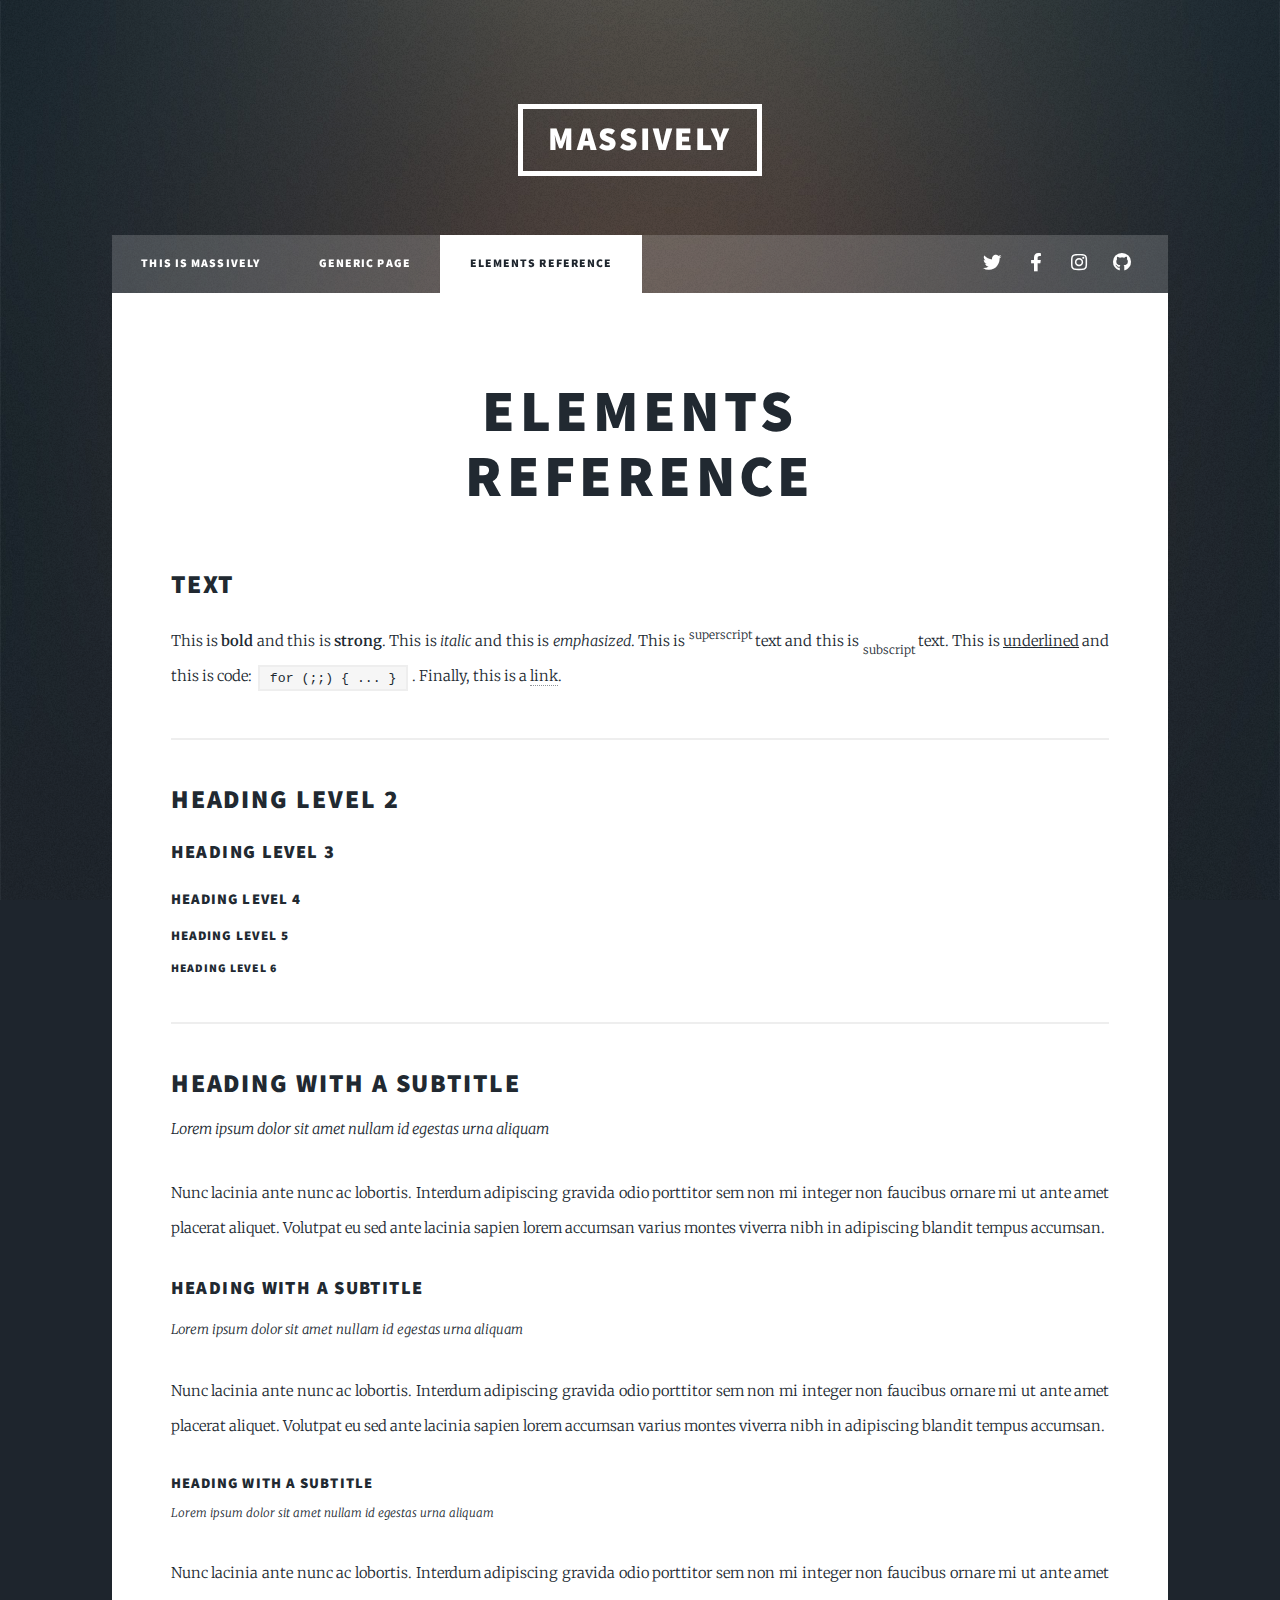
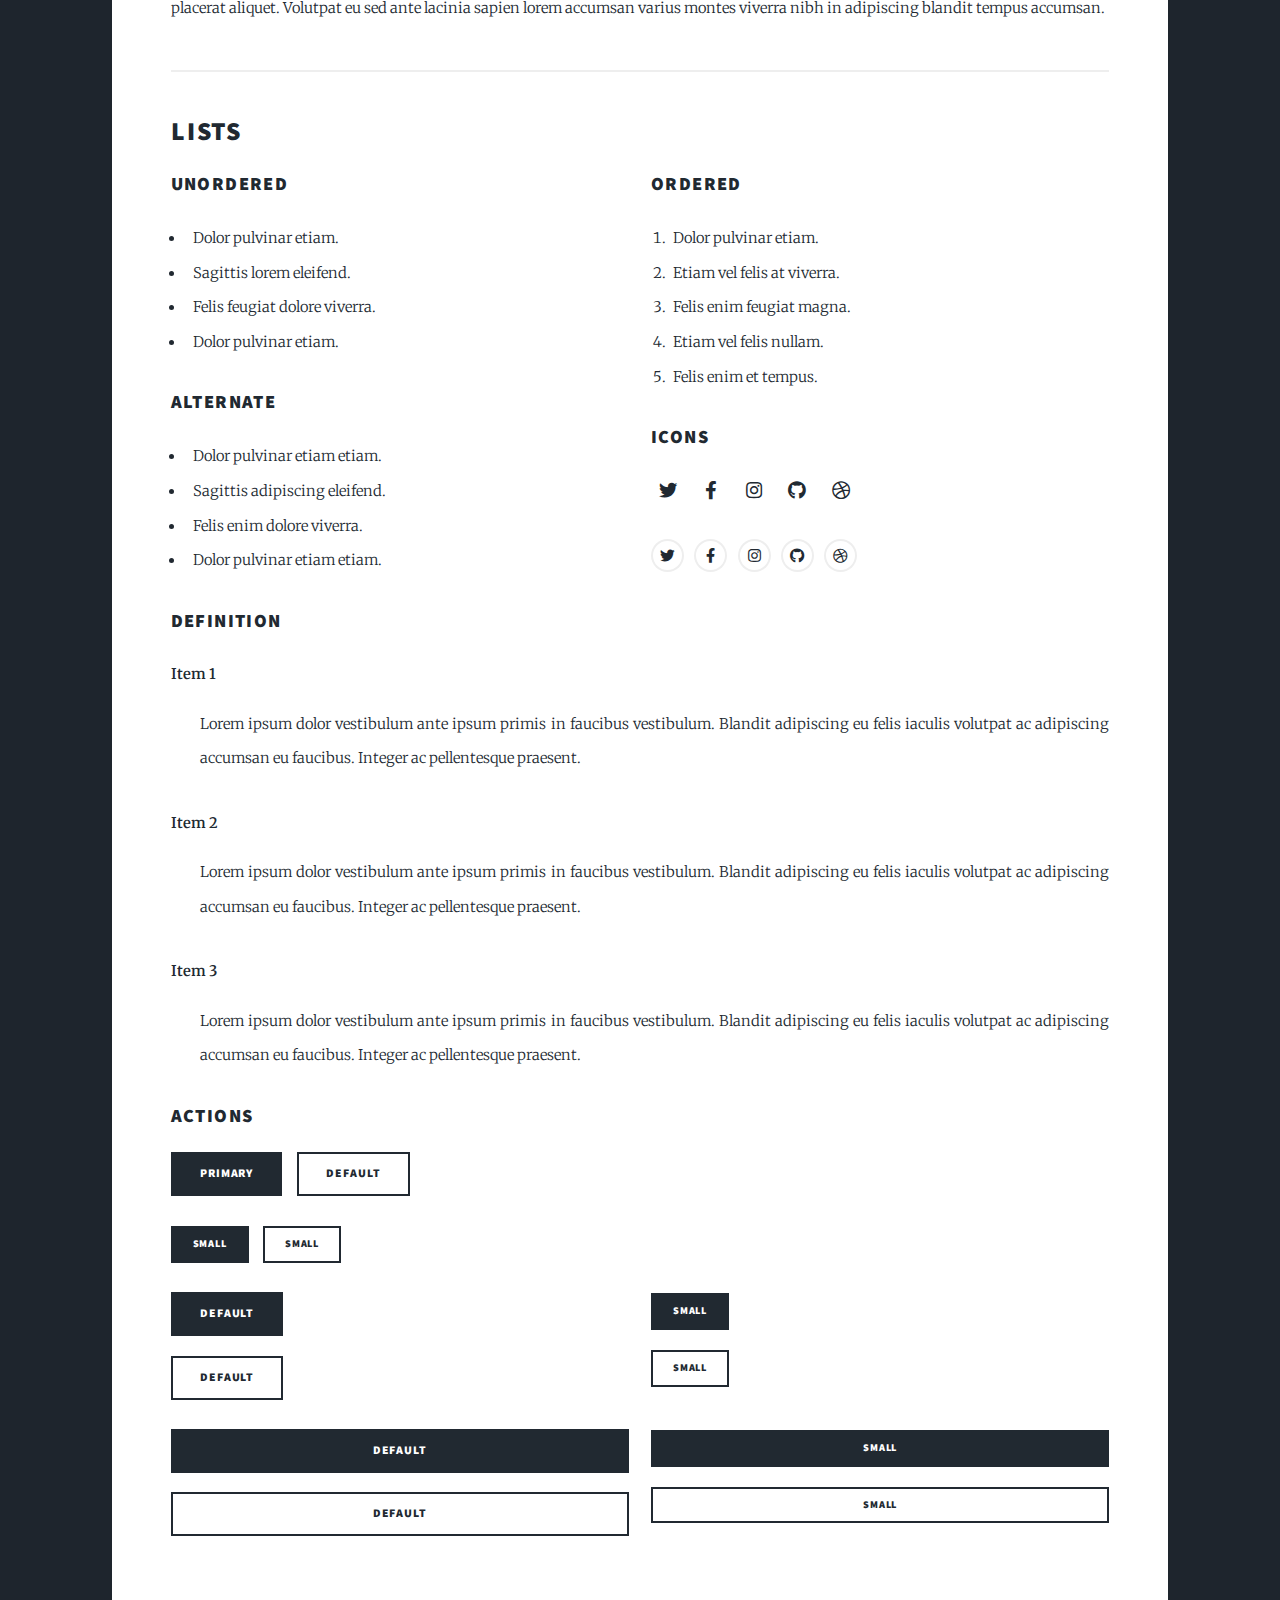
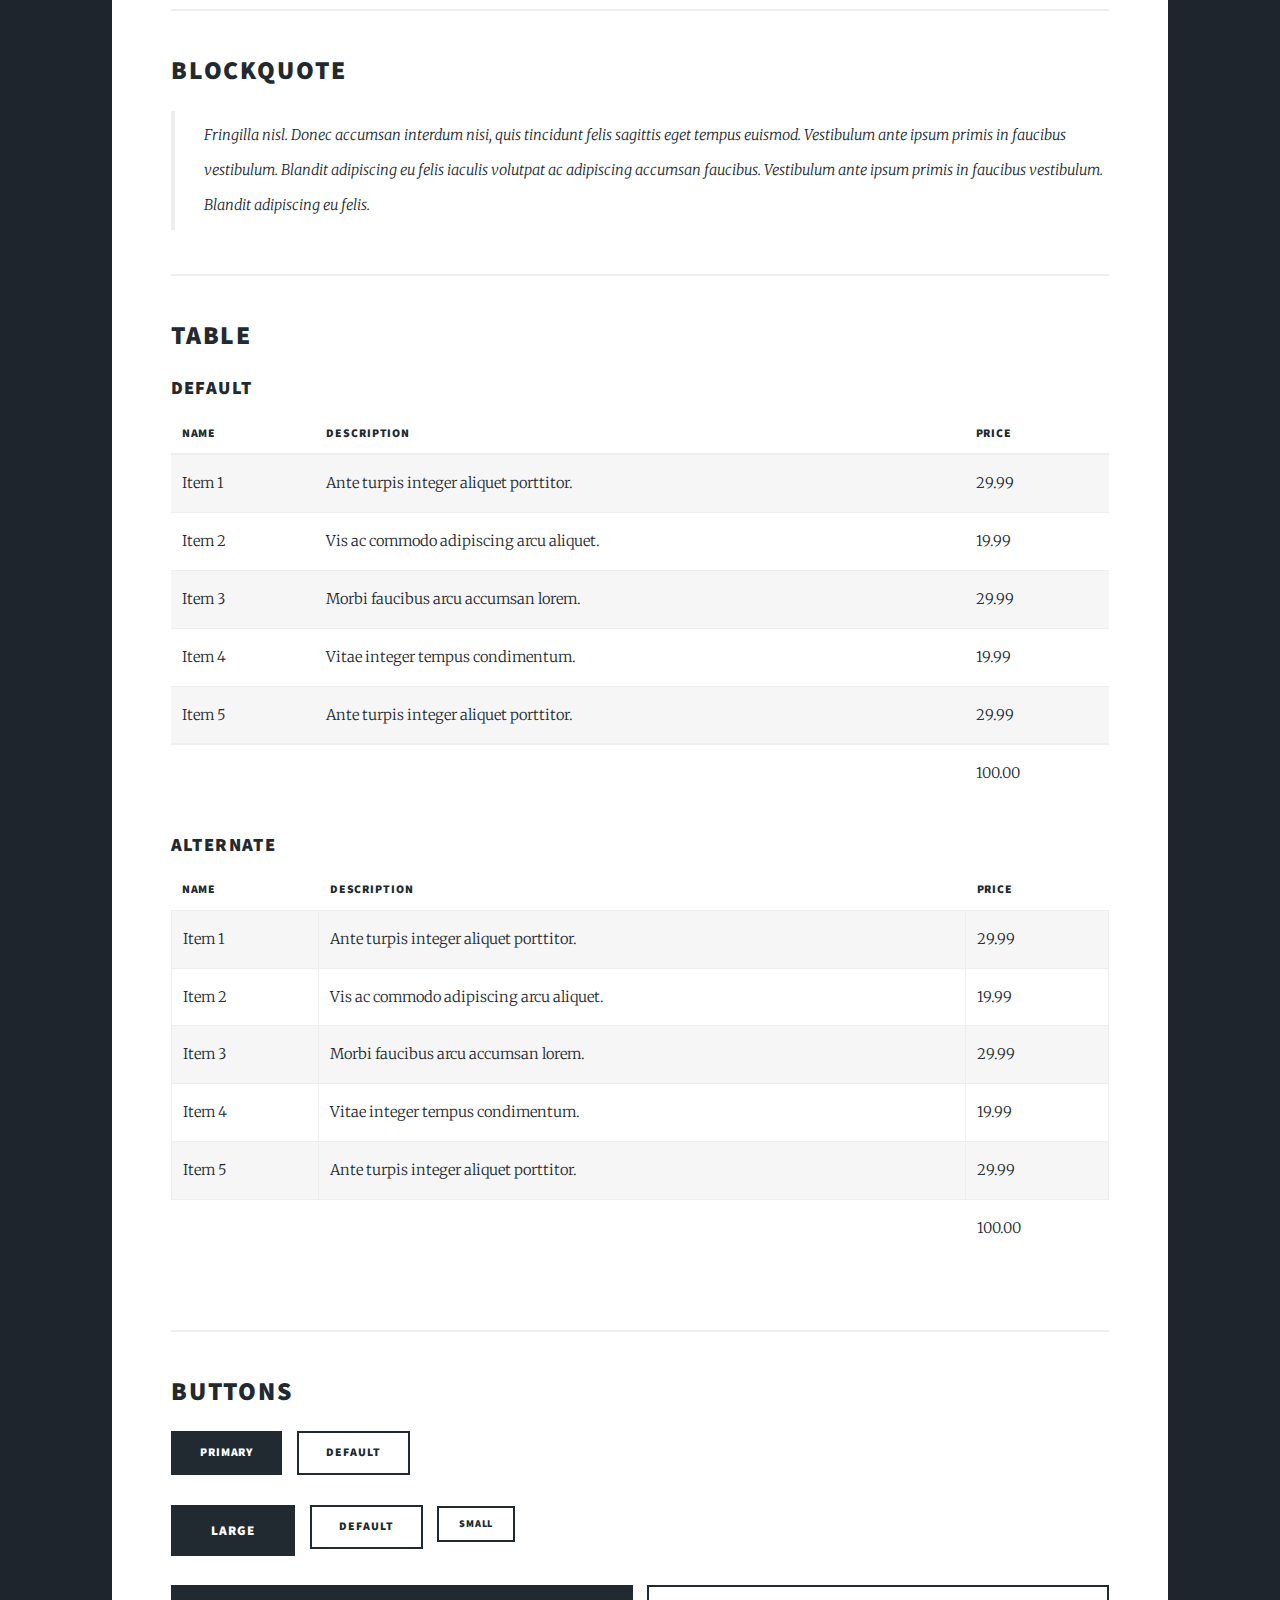
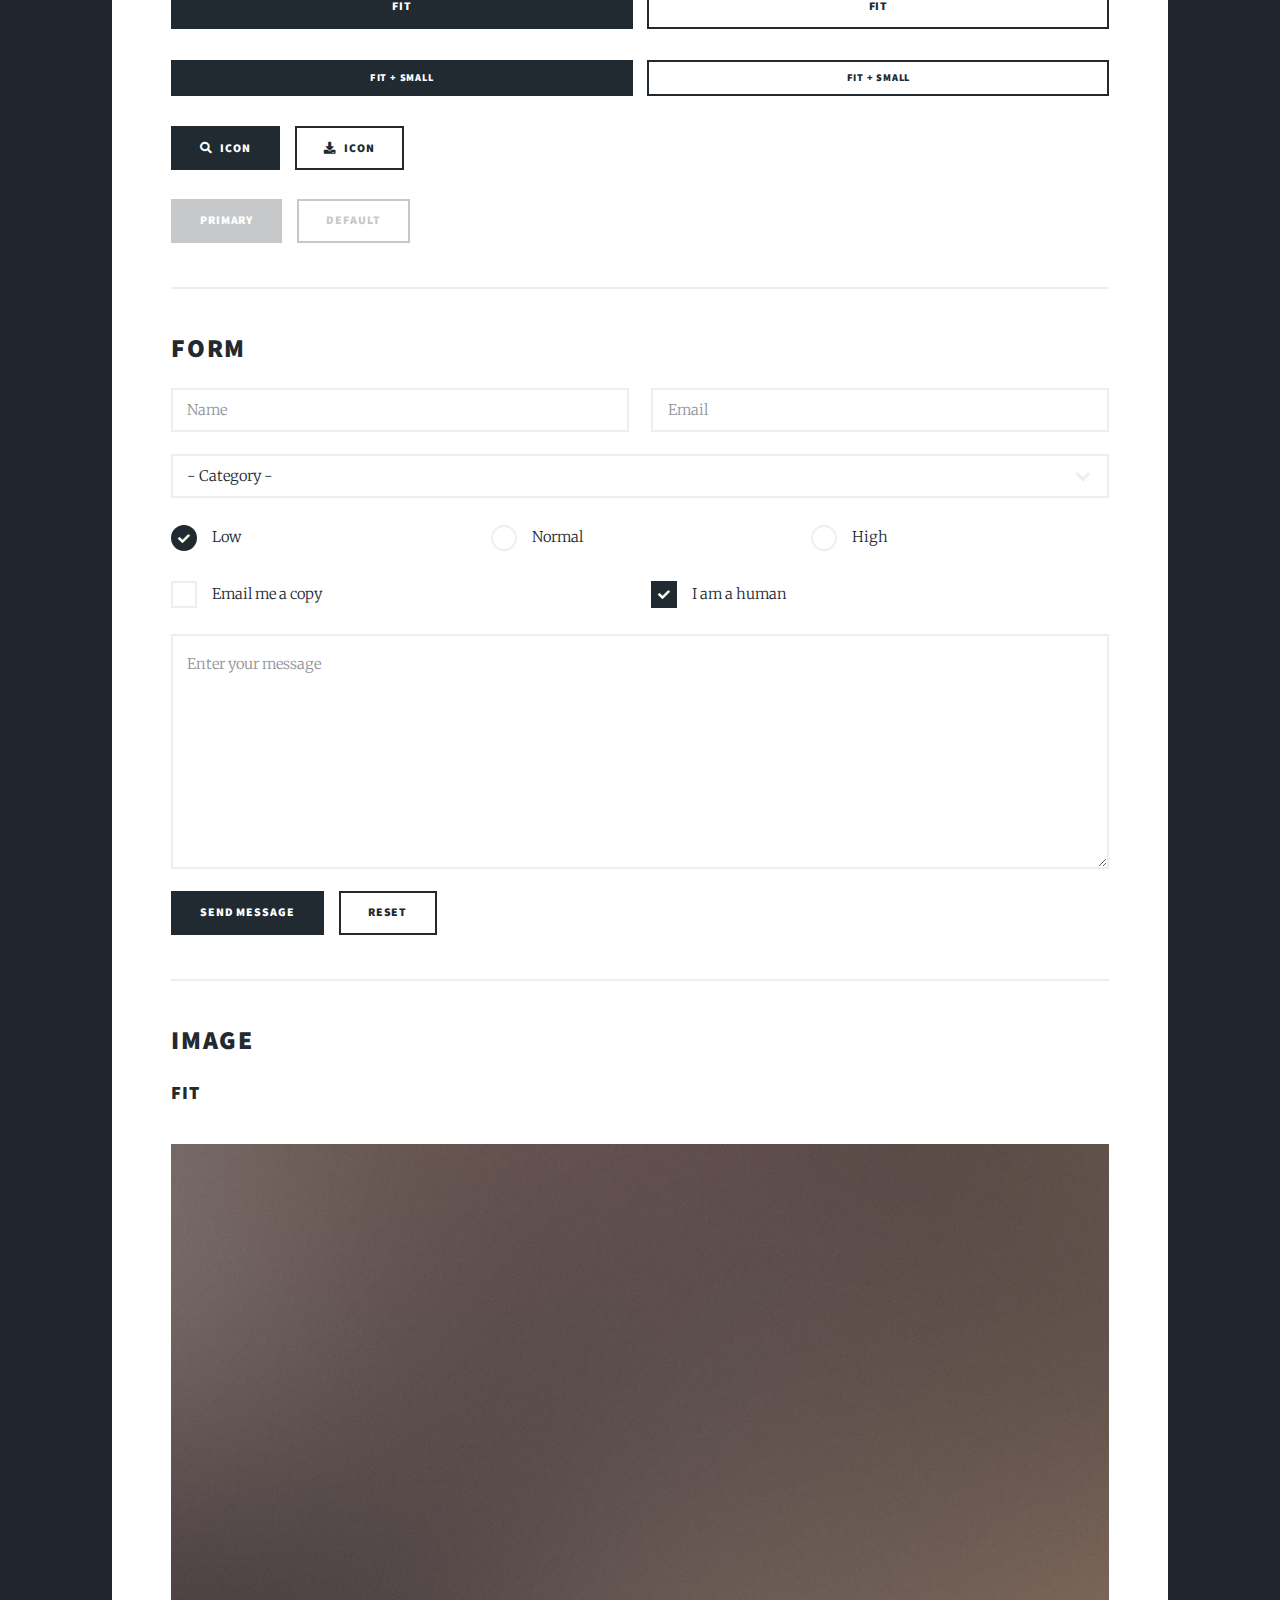
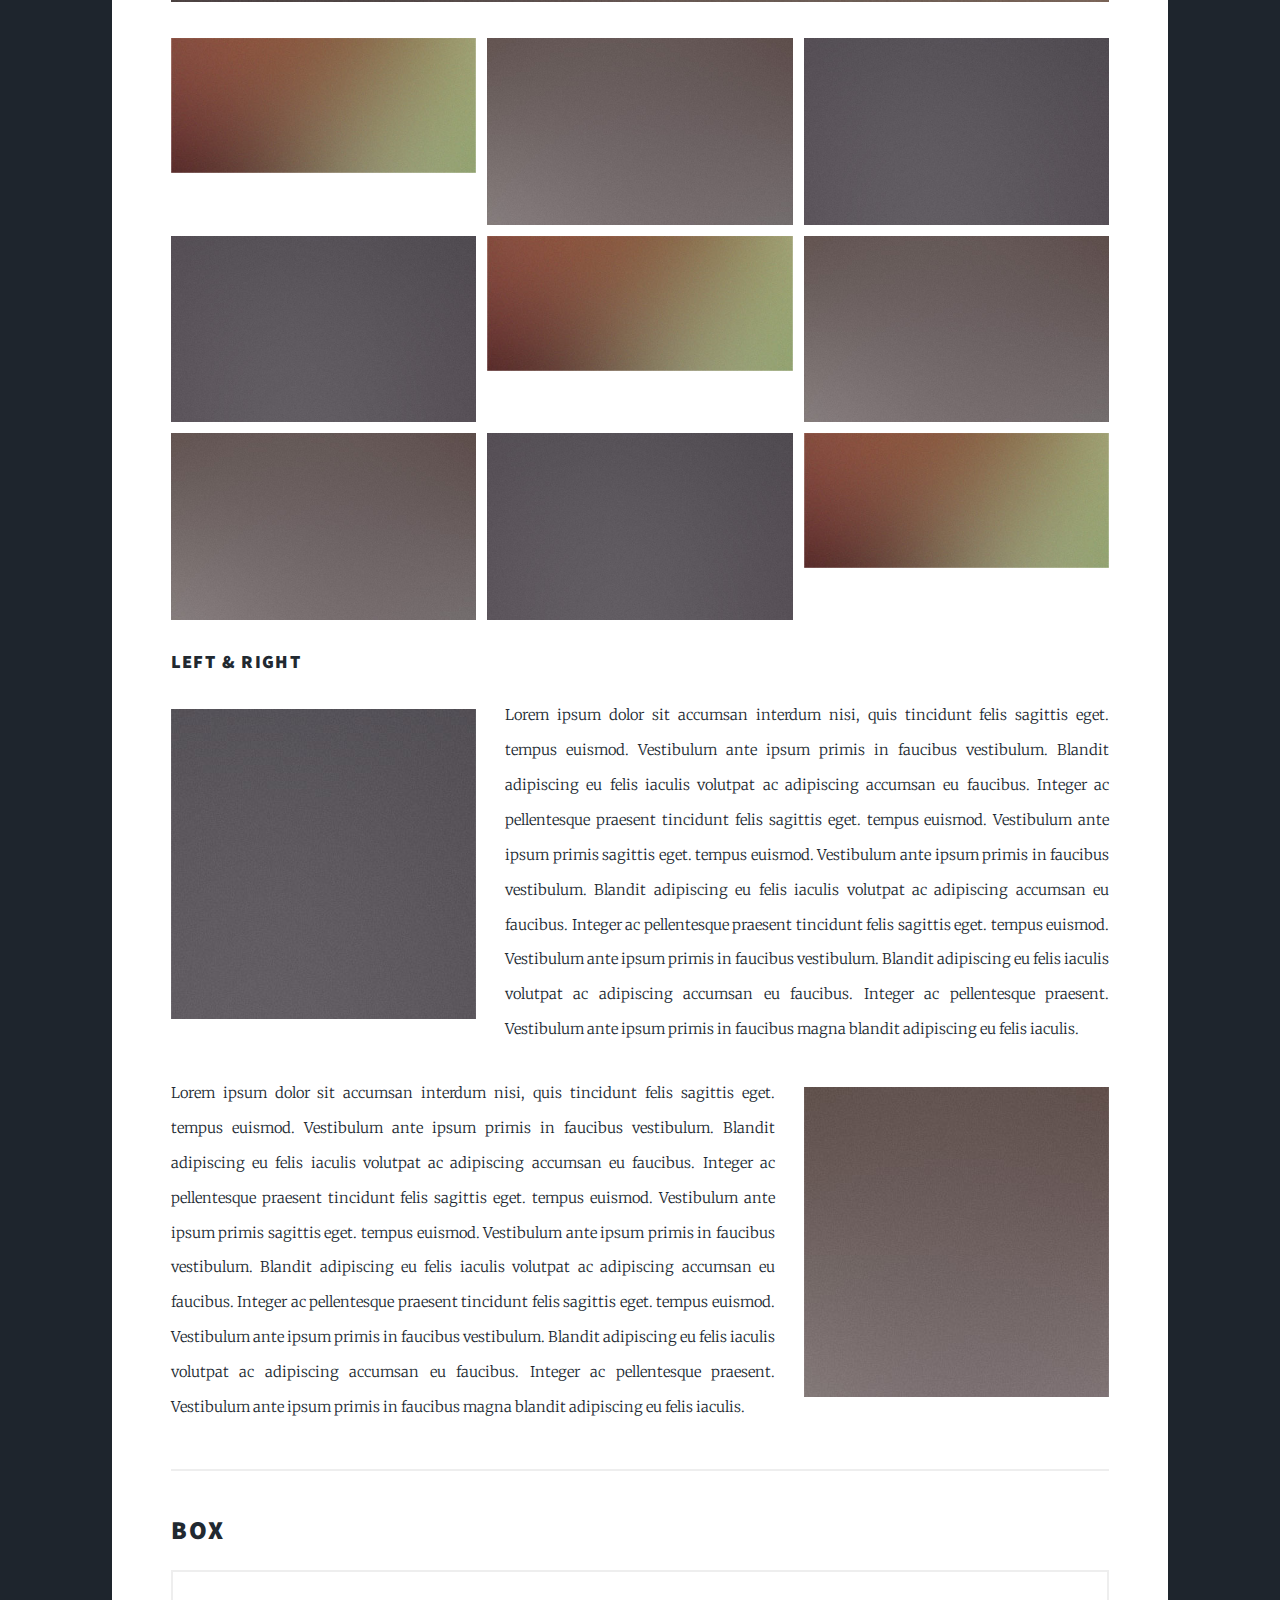
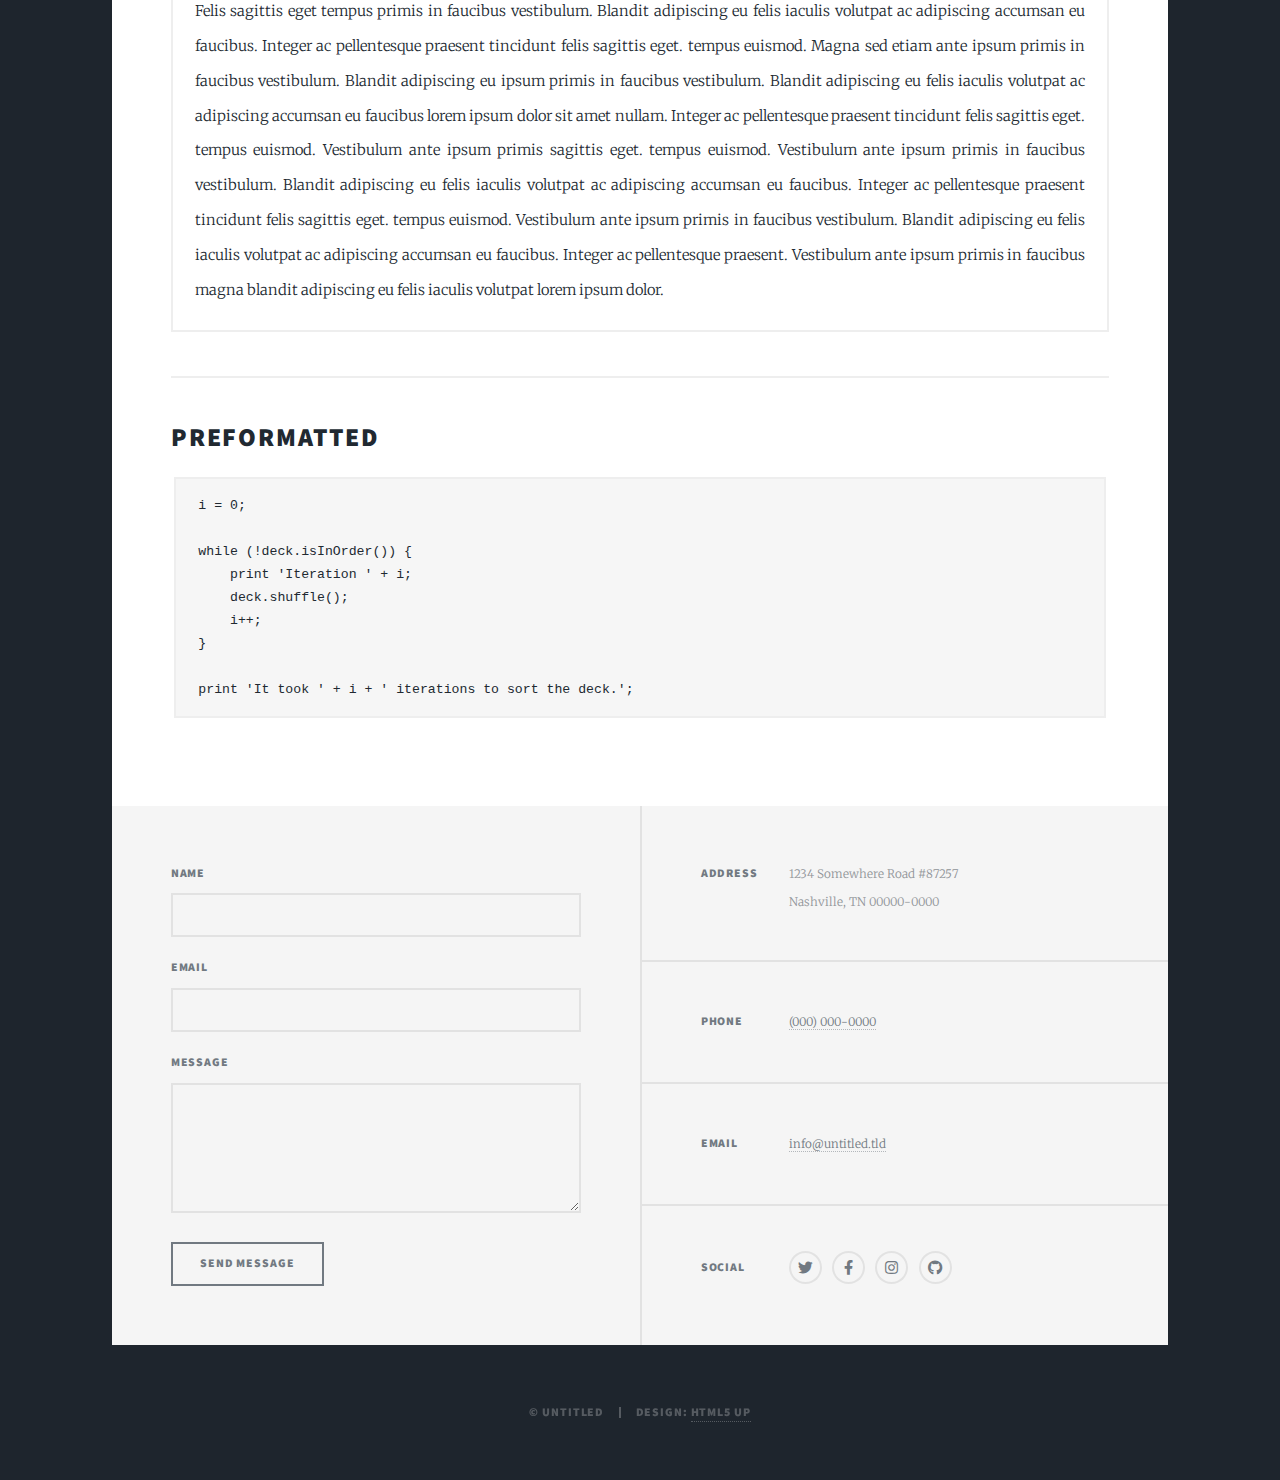
<file: elements.html>
<!DOCTYPE HTML>
<!--
	Massively by HTML5 UP
	html5up.net | @ajlkn
	Free for personal and commercial use under the CCA 3.0 license (html5up.net/license)
-->
<html>
	<head>
		<title>Elements Reference - Massively by HTML5 UP</title>
		<meta charset="utf-8" />
		<meta name="viewport" content="width=device-width, initial-scale=1, user-scalable=no" />
		<link rel="stylesheet" href="assets/css/main.css" />
		<noscript><link rel="stylesheet" href="assets/css/noscript.css" /></noscript>
	</head>
	<body class="is-preload">

		<!-- Wrapper -->
			<div id="wrapper">

				<!-- Header -->
					<header id="header">
						<a href="index.html" class="logo">Massively</a>
					</header>

				<!-- Nav -->
					<nav id="nav">
						<ul class="links">
							<li><a href="index.html">This is Massively</a></li>
							<li><a href="generic.html">Generic Page</a></li>
							<li class="active"><a href="elements.html">Elements Reference</a></li>
						</ul>
						<ul class="icons">
							<li><a href="#" class="icon brands fa-twitter"><span class="label">Twitter</span></a></li>
							<li><a href="#" class="icon brands fa-facebook-f"><span class="label">Facebook</span></a></li>
							<li><a href="#" class="icon brands fa-instagram"><span class="label">Instagram</span></a></li>
							<li><a href="#" class="icon brands fa-github"><span class="label">GitHub</span></a></li>
						</ul>
					</nav>

				<!-- Main -->
					<div id="main">

						<!-- Post -->
							<section class="post">
								<header class="major">
									<h1>Elements<br />
									Reference</h1>
								</header>

								<!-- Text stuff -->
									<h2>Text</h2>
									<p>This is <b>bold</b> and this is <strong>strong</strong>. This is <i>italic</i> and this is <em>emphasized</em>.
									This is <sup>superscript</sup> text and this is <sub>subscript</sub> text.
									This is <u>underlined</u> and this is code: <code>for (;;) { ... }</code>.
									Finally, this is a <a href="#">link</a>.</p>
									<hr />
									<h2>Heading Level 2</h2>
									<h3>Heading Level 3</h3>
									<h4>Heading Level 4</h4>
									<h5>Heading Level 5</h5>
									<h6>Heading Level 6</h6>
									<hr />
									<header>
										<h2>Heading with a Subtitle</h2>
										<p>Lorem ipsum dolor sit amet nullam id egestas urna aliquam</p>
									</header>
									<p>Nunc lacinia ante nunc ac lobortis. Interdum adipiscing gravida odio porttitor sem non mi integer non faucibus ornare mi ut ante amet placerat aliquet. Volutpat eu sed ante lacinia sapien lorem accumsan varius montes viverra nibh in adipiscing blandit tempus accumsan.</p>
									<header>
										<h3>Heading with a Subtitle</h3>
										<p>Lorem ipsum dolor sit amet nullam id egestas urna aliquam</p>
									</header>
									<p>Nunc lacinia ante nunc ac lobortis. Interdum adipiscing gravida odio porttitor sem non mi integer non faucibus ornare mi ut ante amet placerat aliquet. Volutpat eu sed ante lacinia sapien lorem accumsan varius montes viverra nibh in adipiscing blandit tempus accumsan.</p>
									<header>
										<h4>Heading with a Subtitle</h4>
										<p>Lorem ipsum dolor sit amet nullam id egestas urna aliquam</p>
									</header>
									<p>Nunc lacinia ante nunc ac lobortis. Interdum adipiscing gravida odio porttitor sem non mi integer non faucibus ornare mi ut ante amet placerat aliquet. Volutpat eu sed ante lacinia sapien lorem accumsan varius montes viverra nibh in adipiscing blandit tempus accumsan.</p>

									<hr />

								<!-- Lists -->
									<h2>Lists</h2>
									<div class="row">
										<div class="col-6 col-12-small">

											<h3>Unordered</h3>
											<ul>
												<li>Dolor pulvinar etiam.</li>
												<li>Sagittis lorem eleifend.</li>
												<li>Felis feugiat dolore viverra.</li>
												<li>Dolor pulvinar etiam.</li>
											</ul>

											<h3>Alternate</h3>
											<ul class="alt">
												<li>Dolor pulvinar etiam etiam.</li>
												<li>Sagittis adipiscing eleifend.</li>
												<li>Felis enim dolore viverra.</li>
												<li>Dolor pulvinar etiam etiam.</li>
											</ul>

										</div>
										<div class="col-6 col-12-small">

											<h3>Ordered</h3>
											<ol>
												<li>Dolor pulvinar etiam.</li>
												<li>Etiam vel felis at viverra.</li>
												<li>Felis enim feugiat magna.</li>
												<li>Etiam vel felis nullam.</li>
												<li>Felis enim et tempus.</li>
											</ol>

											<h3>Icons</h3>
											<ul class="icons">
												<li><a href="#" class="icon brands fa-twitter"><span class="label">Twitter</span></a></li>
												<li><a href="#" class="icon brands fa-facebook-f"><span class="label">Facebook</span></a></li>
												<li><a href="#" class="icon brands fa-instagram"><span class="label">Instagram</span></a></li>
												<li><a href="#" class="icon brands fa-github"><span class="label">Github</span></a></li>
												<li><a href="#" class="icon brands fa-dribbble"><span class="label">Dribbble</span></a></li>
											</ul>
											<ul class="icons alt">
												<li><a href="#" class="icon brands alt fa-twitter"><span class="label">Twitter</span></a></li>
												<li><a href="#" class="icon brands alt fa-facebook-f"><span class="label">Facebook</span></a></li>
												<li><a href="#" class="icon brands alt fa-instagram"><span class="label">Instagram</span></a></li>
												<li><a href="#" class="icon brands alt fa-github"><span class="label">Github</span></a></li>
												<li><a href="#" class="icon brands alt fa-dribbble"><span class="label">Dribbble</span></a></li>
											</ul>

										</div>
									</div>
									<h3>Definition</h3>
									<dl>
										<dt>Item 1</dt>
										<dd>
											<p>Lorem ipsum dolor vestibulum ante ipsum primis in faucibus vestibulum. Blandit adipiscing eu felis iaculis volutpat ac adipiscing accumsan eu faucibus. Integer ac pellentesque praesent.</p>
										</dd>
										<dt>Item 2</dt>
										<dd>
											<p>Lorem ipsum dolor vestibulum ante ipsum primis in faucibus vestibulum. Blandit adipiscing eu felis iaculis volutpat ac adipiscing accumsan eu faucibus. Integer ac pellentesque praesent.</p>
										</dd>
										<dt>Item 3</dt>
										<dd>
											<p>Lorem ipsum dolor vestibulum ante ipsum primis in faucibus vestibulum. Blandit adipiscing eu felis iaculis volutpat ac adipiscing accumsan eu faucibus. Integer ac pellentesque praesent.</p>
										</dd>
									</dl>

									<h3>Actions</h3>
									<ul class="actions">
										<li><a href="#" class="button primary">Primary</a></li>
										<li><a href="#" class="button">Default</a></li>
									</ul>
									<ul class="actions small">
										<li><a href="#" class="button primary small">Small</a></li>
										<li><a href="#" class="button small">Small</a></li>
									</ul>
									<div class="row">
										<div class="col-6 col-12-small">
											<ul class="actions stacked">
												<li><a href="#" class="button primary">Default</a></li>
												<li><a href="#" class="button">Default</a></li>
											</ul>
										</div>
										<div class="col-6 col-12-small">
											<ul class="actions stacked">
												<li><a href="#" class="button primary small">Small</a></li>
												<li><a href="#" class="button small">Small</a></li>
											</ul>
										</div>
									</div>
									<div class="row">
										<div class="col-6 col-12-small">
											<ul class="actions stacked">
												<li><a href="#" class="button primary fit">Default</a></li>
												<li><a href="#" class="button fit">Default</a></li>
											</ul>
										</div>
										<div class="col-6 col-12-small">
											<ul class="actions stacked">
												<li><a href="#" class="button primary small fit">Small</a></li>
												<li><a href="#" class="button small fit">Small</a></li>
											</ul>
										</div>
									</div>

									<hr />

								<!-- Blockquote -->
									<h2>Blockquote</h2>
									<blockquote>Fringilla nisl. Donec accumsan interdum nisi, quis tincidunt felis sagittis eget tempus euismod. Vestibulum ante ipsum primis in faucibus vestibulum. Blandit adipiscing eu felis iaculis volutpat ac adipiscing accumsan faucibus. Vestibulum ante ipsum primis in faucibus vestibulum. Blandit adipiscing eu felis.</blockquote>

									<hr />

								<!-- Table -->
									<h2>Table</h2>

									<h3>Default</h3>
									<div class="table-wrapper">
										<table>
											<thead>
												<tr>
													<th>Name</th>
													<th>Description</th>
													<th>Price</th>
												</tr>
											</thead>
											<tbody>
												<tr>
													<td>Item 1</td>
													<td>Ante turpis integer aliquet porttitor.</td>
													<td>29.99</td>
												</tr>
												<tr>
													<td>Item 2</td>
													<td>Vis ac commodo adipiscing arcu aliquet.</td>
													<td>19.99</td>
												</tr>
												<tr>
													<td>Item 3</td>
													<td> Morbi faucibus arcu accumsan lorem.</td>
													<td>29.99</td>
												</tr>
												<tr>
													<td>Item 4</td>
													<td>Vitae integer tempus condimentum.</td>
													<td>19.99</td>
												</tr>
												<tr>
													<td>Item 5</td>
													<td>Ante turpis integer aliquet porttitor.</td>
													<td>29.99</td>
												</tr>
											</tbody>
											<tfoot>
												<tr>
													<td colspan="2"></td>
													<td>100.00</td>
												</tr>
											</tfoot>
										</table>
									</div>

									<h3>Alternate</h3>
									<div class="table-wrapper">
										<table class="alt">
											<thead>
												<tr>
													<th>Name</th>
													<th>Description</th>
													<th>Price</th>
												</tr>
											</thead>
											<tbody>
												<tr>
													<td>Item 1</td>
													<td>Ante turpis integer aliquet porttitor.</td>
													<td>29.99</td>
												</tr>
												<tr>
													<td>Item 2</td>
													<td>Vis ac commodo adipiscing arcu aliquet.</td>
													<td>19.99</td>
												</tr>
												<tr>
													<td>Item 3</td>
													<td> Morbi faucibus arcu accumsan lorem.</td>
													<td>29.99</td>
												</tr>
												<tr>
													<td>Item 4</td>
													<td>Vitae integer tempus condimentum.</td>
													<td>19.99</td>
												</tr>
												<tr>
													<td>Item 5</td>
													<td>Ante turpis integer aliquet porttitor.</td>
													<td>29.99</td>
												</tr>
											</tbody>
											<tfoot>
												<tr>
													<td colspan="2"></td>
													<td>100.00</td>
												</tr>
											</tfoot>
										</table>
									</div>

									<hr />

								<!-- Buttons -->
									<h2>Buttons</h2>
									<ul class="actions">
										<li><a href="#" class="button primary">Primary</a></li>
										<li><a href="#" class="button">Default</a></li>
									</ul>
									<ul class="actions">
										<li><a href="#" class="button primary large">Large</a></li>
										<li><a href="#" class="button">Default</a></li>
										<li><a href="#" class="button small">Small</a></li>
									</ul>
									<ul class="actions fit">
										<li><a href="#" class="button primary fit">Fit</a></li>
										<li><a href="#" class="button fit">Fit</a></li>
									</ul>
									<ul class="actions fit small">
										<li><a href="#" class="button primary fit small">Fit + Small</a></li>
										<li><a href="#" class="button fit small">Fit + Small</a></li>
									</ul>
									<ul class="actions">
										<li><a href="#" class="button primary icon solid fa-search">Icon</a></li>
										<li><a href="#" class="button icon solid fa-download">Icon</a></li>
									</ul>
									<ul class="actions">
										<li><span class="button primary disabled">Primary</span></li>
										<li><span class="button disabled">Default</span></li>
									</ul>

									<hr />

								<!-- Form -->
									<h2>Form</h2>

									<form method="post" action="#">
										<div class="row gtr-uniform">
											<div class="col-6 col-12-xsmall">
												<input type="text" name="demo-name" id="demo-name" value="" placeholder="Name" />
											</div>
											<div class="col-6 col-12-xsmall">
												<input type="email" name="demo-email" id="demo-email" value="" placeholder="Email" />
											</div>
											<!-- Break -->
											<div class="col-12">
												<select name="demo-category" id="demo-category">
													<option value="">- Category -</option>
													<option value="1">Manufacturing</option>
													<option value="1">Shipping</option>
													<option value="1">Administration</option>
													<option value="1">Human Resources</option>
												</select>
											</div>
											<!-- Break -->
											<div class="col-4 col-12-small">
												<input type="radio" id="demo-priority-low" name="demo-priority" checked>
												<label for="demo-priority-low">Low</label>
											</div>
											<div class="col-4 col-12-small">
												<input type="radio" id="demo-priority-normal" name="demo-priority">
												<label for="demo-priority-normal">Normal</label>
											</div>
											<div class="col-4 col-12-small">
												<input type="radio" id="demo-priority-high" name="demo-priority">
												<label for="demo-priority-high">High</label>
											</div>
											<!-- Break -->
											<div class="col-6 col-12-small">
												<input type="checkbox" id="demo-copy" name="demo-copy">
												<label for="demo-copy">Email me a copy</label>
											</div>
											<div class="col-6 col-12-small">
												<input type="checkbox" id="demo-human" name="demo-human" checked>
												<label for="demo-human">I am a human</label>
											</div>
											<!-- Break -->
											<div class="col-12">
												<textarea name="demo-message" id="demo-message" placeholder="Enter your message" rows="6"></textarea>
											</div>
											<!-- Break -->
											<div class="col-12">
												<ul class="actions">
													<li><input type="submit" value="Send Message" class="primary" /></li>
													<li><input type="reset" value="Reset" /></li>
												</ul>
											</div>
										</div>
									</form>

									<hr />

								<!-- Image -->
									<h2>Image</h2>

									<h3>Fit</h3>
									<span class="image fit"><img src="images/pic01.jpg" alt="" /></span>
									<div class="box alt">
										<div class="row gtr-50 gtr-uniform">
											<div class="col-4"><span class="image fit"><img src="images/pic02.jpg" alt="" /></span></div>
											<div class="col-4"><span class="image fit"><img src="images/pic03.jpg" alt="" /></span></div>
											<div class="col-4"><span class="image fit"><img src="images/pic04.jpg" alt="" /></span></div>
											<!-- Break -->
											<div class="col-4"><span class="image fit"><img src="images/pic04.jpg" alt="" /></span></div>
											<div class="col-4"><span class="image fit"><img src="images/pic02.jpg" alt="" /></span></div>
											<div class="col-4"><span class="image fit"><img src="images/pic03.jpg" alt="" /></span></div>
											<!-- Break -->
											<div class="col-4"><span class="image fit"><img src="images/pic03.jpg" alt="" /></span></div>
											<div class="col-4"><span class="image fit"><img src="images/pic04.jpg" alt="" /></span></div>
											<div class="col-4"><span class="image fit"><img src="images/pic02.jpg" alt="" /></span></div>
										</div>
									</div>

									<h3>Left &amp; Right</h3>
									<p><span class="image left"><img src="images/pic08.jpg" alt="" /></span>Lorem ipsum dolor sit accumsan interdum nisi, quis tincidunt felis sagittis eget. tempus euismod. Vestibulum ante ipsum primis in faucibus vestibulum. Blandit adipiscing eu felis iaculis volutpat ac adipiscing accumsan eu faucibus. Integer ac pellentesque praesent tincidunt felis sagittis eget. tempus euismod. Vestibulum ante ipsum primis sagittis eget. tempus euismod. Vestibulum ante ipsum primis in faucibus vestibulum. Blandit adipiscing eu felis iaculis volutpat ac adipiscing accumsan eu faucibus. Integer ac pellentesque praesent tincidunt felis sagittis eget. tempus euismod. Vestibulum ante ipsum primis in faucibus vestibulum. Blandit adipiscing eu felis iaculis volutpat ac adipiscing accumsan eu faucibus. Integer ac pellentesque praesent. Vestibulum ante ipsum primis in faucibus magna blandit adipiscing eu felis iaculis.</p>
									<p><span class="image right"><img src="images/pic09.jpg" alt="" /></span>Lorem ipsum dolor sit accumsan interdum nisi, quis tincidunt felis sagittis eget. tempus euismod. Vestibulum ante ipsum primis in faucibus vestibulum. Blandit adipiscing eu felis iaculis volutpat ac adipiscing accumsan eu faucibus. Integer ac pellentesque praesent tincidunt felis sagittis eget. tempus euismod. Vestibulum ante ipsum primis sagittis eget. tempus euismod. Vestibulum ante ipsum primis in faucibus vestibulum. Blandit adipiscing eu felis iaculis volutpat ac adipiscing accumsan eu faucibus. Integer ac pellentesque praesent tincidunt felis sagittis eget. tempus euismod. Vestibulum ante ipsum primis in faucibus vestibulum. Blandit adipiscing eu felis iaculis volutpat ac adipiscing accumsan eu faucibus. Integer ac pellentesque praesent. Vestibulum ante ipsum primis in faucibus magna blandit adipiscing eu felis iaculis.</p>

									<hr />

								<!-- Box -->
									<h2>Box</h2>
									<div class="box">
										<p>Felis sagittis eget tempus primis in faucibus vestibulum. Blandit adipiscing eu felis iaculis volutpat ac adipiscing accumsan eu faucibus. Integer ac pellentesque praesent tincidunt felis sagittis eget. tempus euismod. Magna sed etiam ante ipsum primis in faucibus vestibulum. Blandit adipiscing eu ipsum primis in faucibus vestibulum. Blandit adipiscing eu felis iaculis volutpat ac adipiscing accumsan eu faucibus lorem ipsum dolor sit amet nullam. Integer ac pellentesque praesent tincidunt felis sagittis eget. tempus euismod. Vestibulum ante ipsum primis sagittis eget. tempus euismod. Vestibulum ante ipsum primis in faucibus vestibulum. Blandit adipiscing eu felis iaculis volutpat ac adipiscing accumsan eu faucibus. Integer ac pellentesque praesent tincidunt felis sagittis eget. tempus euismod. Vestibulum ante ipsum primis in faucibus vestibulum. Blandit adipiscing eu felis iaculis volutpat ac adipiscing accumsan eu faucibus. Integer ac pellentesque praesent. Vestibulum ante ipsum primis in faucibus magna blandit adipiscing eu felis iaculis volutpat lorem ipsum dolor.</p>
									</div>

									<hr />

								<!-- Preformatted Code -->
									<h2>Preformatted</h2>
									<pre><code>i = 0;

while (!deck.isInOrder()) {
    print 'Iteration ' + i;
    deck.shuffle();
    i++;
}

print 'It took ' + i + ' iterations to sort the deck.';
</code></pre>

							</section>

					</div>

				<!-- Footer -->
					<footer id="footer">
						<section>
							<form method="post" action="#">
								<div class="fields">
									<div class="field">
										<label for="name">Name</label>
										<input type="text" name="name" id="name" />
									</div>
									<div class="field">
										<label for="email">Email</label>
										<input type="text" name="email" id="email" />
									</div>
									<div class="field">
										<label for="message">Message</label>
										<textarea name="message" id="message" rows="3"></textarea>
									</div>
								</div>
								<ul class="actions">
									<li><input type="submit" value="Send Message" /></li>
								</ul>
							</form>
						</section>
						<section class="split contact">
							<section class="alt">
								<h3>Address</h3>
								<p>1234 Somewhere Road #87257<br />
								Nashville, TN 00000-0000</p>
							</section>
							<section>
								<h3>Phone</h3>
								<p><a href="#">(000) 000-0000</a></p>
							</section>
							<section>
								<h3>Email</h3>
								<p><a href="#">info@untitled.tld</a></p>
							</section>
							<section>
								<h3>Social</h3>
								<ul class="icons alt">
									<li><a href="#" class="icon brands alt fa-twitter"><span class="label">Twitter</span></a></li>
									<li><a href="#" class="icon brands alt fa-facebook-f"><span class="label">Facebook</span></a></li>
									<li><a href="#" class="icon brands alt fa-instagram"><span class="label">Instagram</span></a></li>
									<li><a href="#" class="icon brands alt fa-github"><span class="label">GitHub</span></a></li>
								</ul>
							</section>
						</section>
					</footer>

				<!-- Copyright -->
					<div id="copyright">
						<ul><li>&copy; Untitled</li><li>Design: <a href="https://html5up.net">HTML5 UP</a></li></ul>
					</div>

			</div>

		<!-- Scripts -->
			<script src="assets/js/jquery.min.js"></script>
			<script src="assets/js/jquery.scrollex.min.js"></script>
			<script src="assets/js/jquery.scrolly.min.js"></script>
			<script src="assets/js/browser.min.js"></script>
			<script src="assets/js/breakpoints.min.js"></script>
			<script src="assets/js/util.js"></script>
			<script src="assets/js/main.js"></script>

	</body>
</html>
</file>
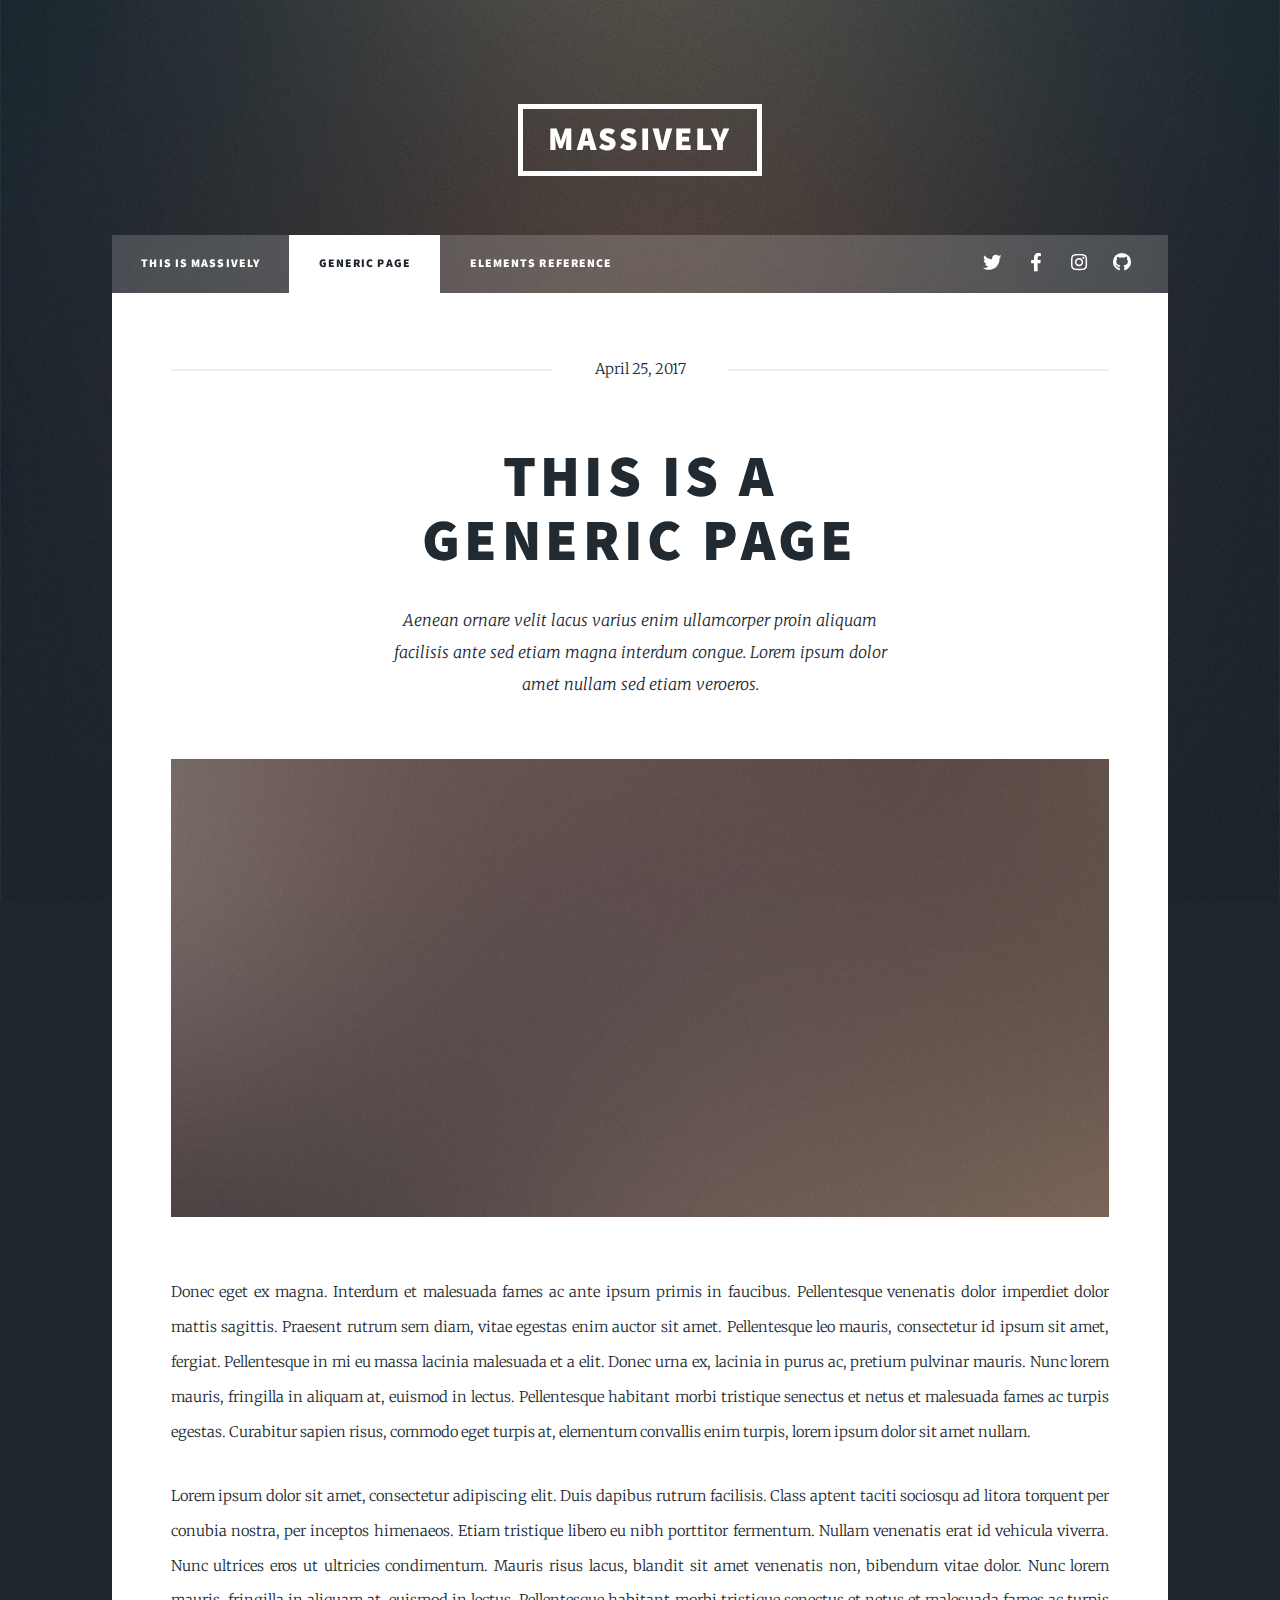
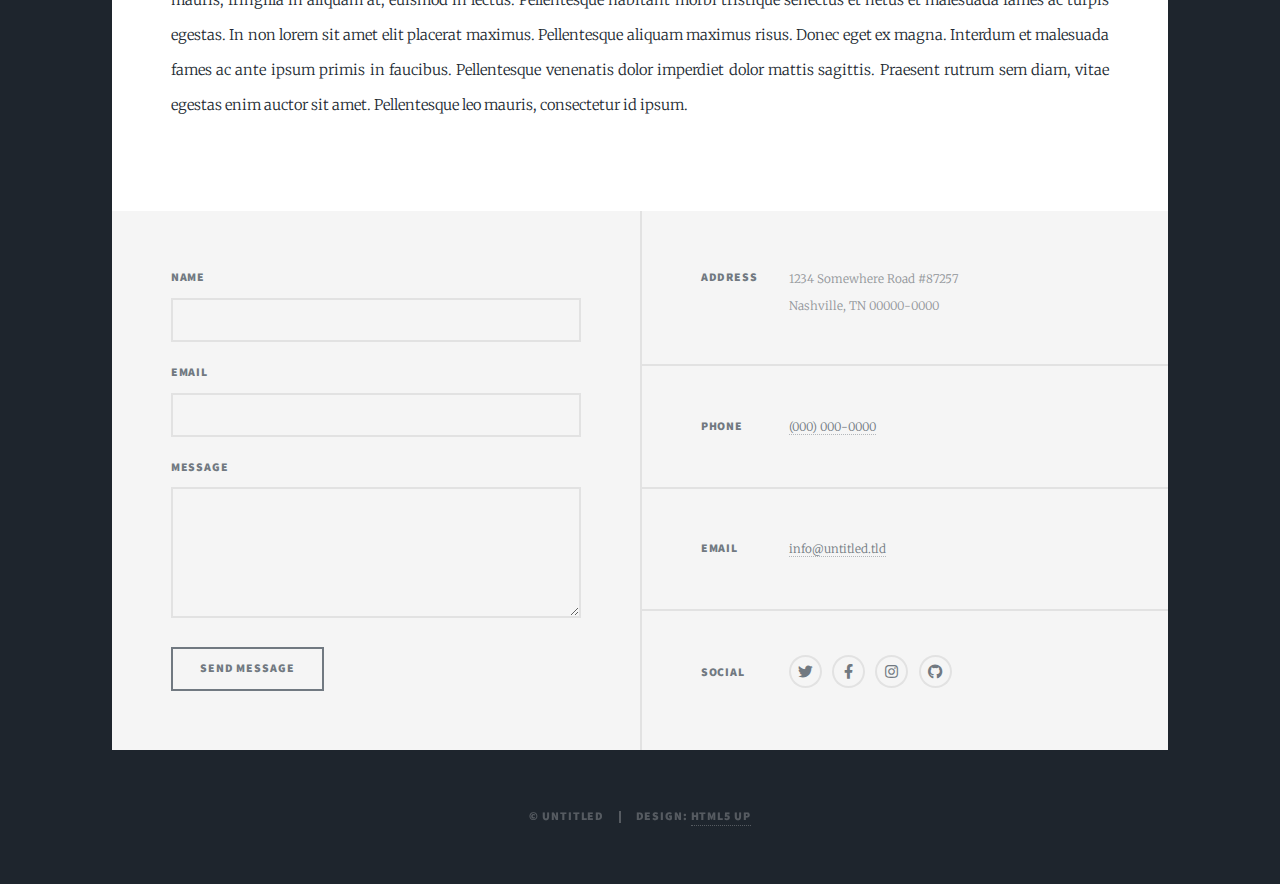
<file: generic.html>
<!DOCTYPE HTML>
<!--
	Massively by HTML5 UP
	html5up.net | @ajlkn
	Free for personal and commercial use under the CCA 3.0 license (html5up.net/license)
-->
<html>
	<head>
		<title>Generic Page - Massively by HTML5 UP</title>
		<meta charset="utf-8" />
		<meta name="viewport" content="width=device-width, initial-scale=1, user-scalable=no" />
		<link rel="stylesheet" href="assets/css/main.css" />
		<noscript><link rel="stylesheet" href="assets/css/noscript.css" /></noscript>
	</head>
	<body class="is-preload">

		<!-- Wrapper -->
			<div id="wrapper">

				<!-- Header -->
					<header id="header">
						<a href="index.html" class="logo">Massively</a>
					</header>

				<!-- Nav -->
					<nav id="nav">
						<ul class="links">
							<li><a href="index.html">This is Massively</a></li>
							<li class="active"><a href="generic.html">Generic Page</a></li>
							<li><a href="elements.html">Elements Reference</a></li>
						</ul>
						<ul class="icons">
							<li><a href="#" class="icon brands fa-twitter"><span class="label">Twitter</span></a></li>
							<li><a href="#" class="icon brands fa-facebook-f"><span class="label">Facebook</span></a></li>
							<li><a href="#" class="icon brands fa-instagram"><span class="label">Instagram</span></a></li>
							<li><a href="#" class="icon brands fa-github"><span class="label">GitHub</span></a></li>
						</ul>
					</nav>

				<!-- Main -->
					<div id="main">

						<!-- Post -->
							<section class="post">
								<header class="major">
									<span class="date">April 25, 2017</span>
									<h1>This is a<br />
									Generic Page</h1>
									<p>Aenean ornare velit lacus varius enim ullamcorper proin aliquam<br />
									facilisis ante sed etiam magna interdum congue. Lorem ipsum dolor<br />
									amet nullam sed etiam veroeros.</p>
								</header>
								<div class="image main"><img src="images/pic01.jpg" alt="" /></div>
								<p>Donec eget ex magna. Interdum et malesuada fames ac ante ipsum primis in faucibus. Pellentesque venenatis dolor imperdiet dolor mattis sagittis. Praesent rutrum sem diam, vitae egestas enim auctor sit amet. Pellentesque leo mauris, consectetur id ipsum sit amet, fergiat. Pellentesque in mi eu massa lacinia malesuada et a elit. Donec urna ex, lacinia in purus ac, pretium pulvinar mauris. Nunc lorem mauris, fringilla in aliquam at, euismod in lectus. Pellentesque habitant morbi tristique senectus et netus et malesuada fames ac turpis egestas. Curabitur sapien risus, commodo eget turpis at, elementum convallis enim turpis, lorem ipsum dolor sit amet nullam.</p>
								<p>Lorem ipsum dolor sit amet, consectetur adipiscing elit. Duis dapibus rutrum facilisis. Class aptent taciti sociosqu ad litora torquent per conubia nostra, per inceptos himenaeos. Etiam tristique libero eu nibh porttitor fermentum. Nullam venenatis erat id vehicula viverra. Nunc ultrices eros ut ultricies condimentum. Mauris risus lacus, blandit sit amet venenatis non, bibendum vitae dolor. Nunc lorem mauris, fringilla in aliquam at, euismod in lectus. Pellentesque habitant morbi tristique senectus et netus et malesuada fames ac turpis egestas. In non lorem sit amet elit placerat maximus. Pellentesque aliquam maximus risus. Donec eget ex magna. Interdum et malesuada fames ac ante ipsum primis in faucibus. Pellentesque venenatis dolor imperdiet dolor mattis sagittis. Praesent rutrum sem diam, vitae egestas enim auctor sit amet. Pellentesque leo mauris, consectetur id ipsum.</p>
							</section>

					</div>

				<!-- Footer -->
					<footer id="footer">
						<section>
							<form method="post" action="#">
								<div class="fields">
									<div class="field">
										<label for="name">Name</label>
										<input type="text" name="name" id="name" />
									</div>
									<div class="field">
										<label for="email">Email</label>
										<input type="text" name="email" id="email" />
									</div>
									<div class="field">
										<label for="message">Message</label>
										<textarea name="message" id="message" rows="3"></textarea>
									</div>
								</div>
								<ul class="actions">
									<li><input type="submit" value="Send Message" /></li>
								</ul>
							</form>
						</section>
						<section class="split contact">
							<section class="alt">
								<h3>Address</h3>
								<p>1234 Somewhere Road #87257<br />
								Nashville, TN 00000-0000</p>
							</section>
							<section>
								<h3>Phone</h3>
								<p><a href="#">(000) 000-0000</a></p>
							</section>
							<section>
								<h3>Email</h3>
								<p><a href="#">info@untitled.tld</a></p>
							</section>
							<section>
								<h3>Social</h3>
								<ul class="icons alt">
									<li><a href="#" class="icon brands alt fa-twitter"><span class="label">Twitter</span></a></li>
									<li><a href="#" class="icon brands alt fa-facebook-f"><span class="label">Facebook</span></a></li>
									<li><a href="#" class="icon brands alt fa-instagram"><span class="label">Instagram</span></a></li>
									<li><a href="#" class="icon brands alt fa-github"><span class="label">GitHub</span></a></li>
								</ul>
							</section>
						</section>
					</footer>

				<!-- Copyright -->
					<div id="copyright">
						<ul><li>&copy; Untitled</li><li>Design: <a href="https://html5up.net">HTML5 UP</a></li></ul>
					</div>

			</div>

		<!-- Scripts -->
			<script src="assets/js/jquery.min.js"></script>
			<script src="assets/js/jquery.scrollex.min.js"></script>
			<script src="assets/js/jquery.scrolly.min.js"></script>
			<script src="assets/js/browser.min.js"></script>
			<script src="assets/js/breakpoints.min.js"></script>
			<script src="assets/js/util.js"></script>
			<script src="assets/js/main.js"></script>

	</body>
</html>
</file>
<file: assets/css/main.css>
@import url(fontawesome-all.min.css);
@import url("https://fonts.googleapis.com/css?family=Merriweather:300,700,300italic,700italic|Source+Sans+Pro:900");

/*
	Massively by HTML5 UP
	html5up.net | @ajlkn
	Free for personal and commercial use under the CCA 3.0 license (html5up.net/license)
*/

html, body, div, span, applet, object,
iframe, h1, h2, h3, h4, h5, h6, p, blockquote,
pre, a, abbr, acronym, address, big, cite,
code, del, dfn, em, img, ins, kbd, q, s, samp,
small, strike, strong, sub, sup, tt, var, b,
u, i, center, dl, dt, dd, ol, ul, li, fieldset,
form, label, legend, table, caption, tbody,
tfoot, thead, tr, th, td, article, aside,
canvas, details, embed, figure, figcaption,
footer, header, hgroup, menu, nav, output, ruby,
section, summary, time, mark, audio, video {
	margin: 0;
	padding: 0;
	border: 0;
	font-size: 100%;
	font: inherit;
	vertical-align: baseline;}

article, aside, details, figcaption, figure,
footer, header, hgroup, menu, nav, section {
	display: block;}

body {
	line-height: 1;
}

ol, ul {
	list-style: none;
}

blockquote, q {
	quotes: none;
}

	blockquote:before, blockquote:after, q:before, q:after {
		content: '';
		content: none;
	}

table {
	border-collapse: collapse;
	border-spacing: 0;
}

body {
	-webkit-text-size-adjust: none;
}

mark {
	background-color: transparent;
	color: inherit;
}

input::-moz-focus-inner {
	border: 0;
	padding: 0;
}

input, select, textarea {
	-moz-appearance: none;
	-webkit-appearance: none;
	-ms-appearance: none;
	appearance: none;
}

/* Basic */

	@-ms-viewport {
		width: device-width;
	}

	body {
		-ms-overflow-style: scrollbar;
	}

	@media screen and (max-width: 480px) {

		html, body {
			min-width: 320px;
		}

	}

	html {
		box-sizing: border-box;
	}

	*, *:before, *:after {
		box-sizing: inherit;
	}

	body {
		background-color: #1e252d;
	}

		body.is-preload *, body.is-preload *:before, body.is-preload *:after {
			-moz-animation: none !important;
			-webkit-animation: none !important;
			-ms-animation: none !important;
			animation: none !important;
			-moz-transition: none !important;
			-webkit-transition: none !important;
			-ms-transition: none !important;
			transition: none !important;
		}

/* Type */

	html {
		font-size: 16pt;
	}

		@media screen and (max-width: 1680px) {

			html {
				font-size: 12pt;
			}

		}

		@media screen and (max-width: 1280px) {

			html {
				font-size: 11pt;
			}

		}

		@media screen and (max-width: 360px) {

			html {
				font-size: 10pt;
			}

		}

	body {
		color: #212931;
	}

	body, input, select, textarea {
		font-family: "Merriweather", Georgia, serif;
		font-weight: 300;
		font-size: 1rem;
		line-height: 2.375;
	}

	a {
		-moz-transition: color 0.2s ease-in-out, background-color 0.2s ease-in-out, border-color 0.2s ease-in-out, box-shadow 0.2s ease-in-out;
		-webkit-transition: color 0.2s ease-in-out, background-color 0.2s ease-in-out, border-color 0.2s ease-in-out, box-shadow 0.2s ease-in-out;
		-ms-transition: color 0.2s ease-in-out, background-color 0.2s ease-in-out, border-color 0.2s ease-in-out, box-shadow 0.2s ease-in-out;
		transition: color 0.2s ease-in-out, background-color 0.2s ease-in-out, border-color 0.2s ease-in-out, box-shadow 0.2s ease-in-out;
		border-bottom: dotted 1px;
		text-decoration: none;
	}

		a:hover {
			border-bottom-color: transparent;
		}

	strong, b {
		font-weight: 600;
	}

	em, i {
		font-style: italic;
	}

	p {
		text-align: justify;
		margin: 0 0 2rem 0;
	}

	h1, h2, h3, h4, h5, h6 {
		font-family: "Source Sans Pro", Helvetica, sans-serif;
		font-weight: 900;
		line-height: 1.5;
		letter-spacing: 0.075em;
		text-transform: uppercase;
		margin: 0 0 1rem 0;
	}

		h1 a, h2 a, h3 a, h4 a, h5 a, h6 a {
			border-bottom: 0;
			color: inherit;
			text-decoration: none;
		}

	h1 {
		font-size: 4rem;
		line-height: 1.1;
		margin: 0 0 2rem 0;
	}

	h2 {
		font-size: 1.75rem;
		line-height: 1.3;
		margin: 0 0 1.5rem 0;
	}

	h3 {
		font-size: 1.25rem;
		margin: 0 0 1.5rem 0;
	}

	h4 {
		font-size: 1rem;
	}

	h5 {
		font-size: 0.9rem;
	}

	h6 {
		font-size: 0.8rem;
	}

	sub {
		font-size: 0.8rem;
		position: relative;
		top: 0.5rem;
	}

	sup {
		font-size: 0.8rem;
		position: relative;
		top: -0.5rem;
	}

	blockquote {
		border-left: solid 4px;
		font-style: italic;
		margin: 0 0 2rem 0;
		padding: 0.5rem 0 0.5rem 2rem;
	}

	code {
		border: solid 2px;
		font-family: "Courier New", monospace;
		font-size: 0.9rem;
		margin: 0 0.25rem;
		padding: 0.25rem 0.65rem;
	}

	pre {
		-webkit-overflow-scrolling: touch;
		font-family: "Courier New", monospace;
		font-size: 0.9rem;
		margin: 0 0 2rem 0;
	}

		pre code {
			display: block;
			line-height: 1.75;
			padding: 1rem 1.5rem;
			overflow-x: auto;
		}

	hr {
		border: 0;
		border-bottom: solid 2px;
		margin: 3rem 0;
	}

		hr.major {
			margin: 5rem 0;
		}

	.align-left {
		text-align: left;
	}

	.align-center {
		text-align: center;
	}

	.align-right {
		text-align: right;
	}

	input, select, textarea {
		color: #212931;
	}

	a {
		color: #212931;
		border-bottom-color: rgba(33, 41, 49, 0.5);
	}

		a:hover {
			border-bottom-color: transparent;
			color: #18bfef !important;
		}

	strong, b {
		color: #212931;
	}

	h1, h2, h3, h4, h5, h6 {
		color: #212931;
	}

	blockquote {
		border-left-color: #eeeeee;
	}

	code {
		background: rgba(220, 220, 220, 0.25);
		border-color: #eeeeee;
	}

	hr {
		border-bottom-color: #eeeeee;
	}

/* Row */

	.row {
		display: flex;
		flex-wrap: wrap;
		box-sizing: border-box;
		align-items: stretch;
	}

		.row > * {
			box-sizing: border-box;
		}

		.row.gtr-uniform > * > :last-child {
			margin-bottom: 0;
		}

		.row.aln-left {
			justify-content: flex-start;
		}

		.row.aln-center {
			justify-content: center;
		}

		.row.aln-right {
			justify-content: flex-end;
		}

		.row.aln-top {
			align-items: flex-start;
		}

		.row.aln-middle {
			align-items: center;
		}

		.row.aln-bottom {
			align-items: flex-end;
		}

		.row > .imp {
			order: -1;
		}

		.row > .col-1 {
			width: 8.33333%;
		}

		.row > .off-1 {
			margin-left: 8.33333%;
		}

		.row > .col-2 {
			width: 16.66667%;
		}

		.row > .off-2 {
			margin-left: 16.66667%;
		}

		.row > .col-3 {
			width: 25%;
		}

		.row > .off-3 {
			margin-left: 25%;
		}

		.row > .col-4 {
			width: 33.33333%;
		}

		.row > .off-4 {
			margin-left: 33.33333%;
		}

		.row > .col-5 {
			width: 41.66667%;
		}

		.row > .off-5 {
			margin-left: 41.66667%;
		}

		.row > .col-6 {
			width: 50%;
		}

		.row > .off-6 {
			margin-left: 50%;
		}

		.row > .col-7 {
			width: 58.33333%;
		}

		.row > .off-7 {
			margin-left: 58.33333%;
		}

		.row > .col-8 {
			width: 66.66667%;
		}

		.row > .off-8 {
			margin-left: 66.66667%;
		}

		.row > .col-9 {
			width: 75%;
		}

		.row > .off-9 {
			margin-left: 75%;
		}

		.row > .col-10 {
			width: 83.33333%;
		}

		.row > .off-10 {
			margin-left: 83.33333%;
		}

		.row > .col-11 {
			width: 91.66667%;
		}

		.row > .off-11 {
			margin-left: 91.66667%;
		}

		.row > .col-12 {
			width: 100%;
		}

		.row > .off-12 {
			margin-left: 100%;
		}

		.row.gtr-0 {
			margin-top: 0;
			margin-left: 0rem;
		}

			.row.gtr-0 > * {
				padding: 0 0 0 0rem;
			}

			.row.gtr-0.gtr-uniform {
				margin-top: 0rem;
			}

				.row.gtr-0.gtr-uniform > * {
					padding-top: 0rem;
				}

		.row.gtr-25 {
			margin-top: 0;
			margin-left: -0.375rem;
		}

			.row.gtr-25 > * {
				padding: 0 0 0 0.375rem;
			}

			.row.gtr-25.gtr-uniform {
				margin-top: -0.375rem;
			}

				.row.gtr-25.gtr-uniform > * {
					padding-top: 0.375rem;
				}

		.row.gtr-50 {
			margin-top: 0;
			margin-left: -0.75rem;
		}

			.row.gtr-50 > * {
				padding: 0 0 0 0.75rem;
			}

			.row.gtr-50.gtr-uniform {
				margin-top: -0.75rem;
			}

				.row.gtr-50.gtr-uniform > * {
					padding-top: 0.75rem;
				}

		.row {
			margin-top: 0;
			margin-left: -1.5rem;
		}

			.row > * {
				padding: 0 0 0 1.5rem;
			}

			.row.gtr-uniform {
				margin-top: -1.5rem;
			}

				.row.gtr-uniform > * {
					padding-top: 1.5rem;
				}

		.row.gtr-150 {
			margin-top: 0;
			margin-left: -2.25rem;
		}

			.row.gtr-150 > * {
				padding: 0 0 0 2.25rem;
			}

			.row.gtr-150.gtr-uniform {
				margin-top: -2.25rem;
			}

				.row.gtr-150.gtr-uniform > * {
					padding-top: 2.25rem;
				}

		.row.gtr-200 {
			margin-top: 0;
			margin-left: -3rem;
		}

			.row.gtr-200 > * {
				padding: 0 0 0 3rem;
			}

			.row.gtr-200.gtr-uniform {
				margin-top: -3rem;
			}

				.row.gtr-200.gtr-uniform > * {
					padding-top: 3rem;
				}

		@media screen and (max-width: 1680px) {

			.row {
				display: flex;
				flex-wrap: wrap;
				box-sizing: border-box;
				align-items: stretch;
			}

				.row > * {
					box-sizing: border-box;
				}

				.row.gtr-uniform > * > :last-child {
					margin-bottom: 0;
				}

				.row.aln-left {
					justify-content: flex-start;
				}

				.row.aln-center {
					justify-content: center;
				}

				.row.aln-right {
					justify-content: flex-end;
				}

				.row.aln-top {
					align-items: flex-start;
				}

				.row.aln-middle {
					align-items: center;
				}

				.row.aln-bottom {
					align-items: flex-end;
				}

				.row > .imp-xlarge {
					order: -1;
				}

				.row > .col-1-xlarge {
					width: 8.33333%;
				}

				.row > .off-1-xlarge {
					margin-left: 8.33333%;
				}

				.row > .col-2-xlarge {
					width: 16.66667%;
				}

				.row > .off-2-xlarge {
					margin-left: 16.66667%;
				}

				.row > .col-3-xlarge {
					width: 25%;
				}

				.row > .off-3-xlarge {
					margin-left: 25%;
				}

				.row > .col-4-xlarge {
					width: 33.33333%;
				}

				.row > .off-4-xlarge {
					margin-left: 33.33333%;
				}

				.row > .col-5-xlarge {
					width: 41.66667%;
				}

				.row > .off-5-xlarge {
					margin-left: 41.66667%;
				}

				.row > .col-6-xlarge {
					width: 50%;
				}

				.row > .off-6-xlarge {
					margin-left: 50%;
				}

				.row > .col-7-xlarge {
					width: 58.33333%;
				}

				.row > .off-7-xlarge {
					margin-left: 58.33333%;
				}

				.row > .col-8-xlarge {
					width: 66.66667%;
				}

				.row > .off-8-xlarge {
					margin-left: 66.66667%;
				}

				.row > .col-9-xlarge {
					width: 75%;
				}

				.row > .off-9-xlarge {
					margin-left: 75%;
				}

				.row > .col-10-xlarge {
					width: 83.33333%;
				}

				.row > .off-10-xlarge {
					margin-left: 83.33333%;
				}

				.row > .col-11-xlarge {
					width: 91.66667%;
				}

				.row > .off-11-xlarge {
					margin-left: 91.66667%;
				}

				.row > .col-12-xlarge {
					width: 100%;
				}

				.row > .off-12-xlarge {
					margin-left: 100%;
				}

				.row.gtr-0 {
					margin-top: 0;
					margin-left: 0rem;
				}

					.row.gtr-0 > * {
						padding: 0 0 0 0rem;
					}

					.row.gtr-0.gtr-uniform {
						margin-top: 0rem;
					}

						.row.gtr-0.gtr-uniform > * {
							padding-top: 0rem;
						}

				.row.gtr-25 {
					margin-top: 0;
					margin-left: -0.375rem;
				}

					.row.gtr-25 > * {
						padding: 0 0 0 0.375rem;
					}

					.row.gtr-25.gtr-uniform {
						margin-top: -0.375rem;
					}

						.row.gtr-25.gtr-uniform > * {
							padding-top: 0.375rem;
						}

				.row.gtr-50 {
					margin-top: 0;
					margin-left: -0.75rem;
				}

					.row.gtr-50 > * {
						padding: 0 0 0 0.75rem;
					}

					.row.gtr-50.gtr-uniform {
						margin-top: -0.75rem;
					}

						.row.gtr-50.gtr-uniform > * {
							padding-top: 0.75rem;
						}

				.row {
					margin-top: 0;
					margin-left: -1.5rem;
				}

					.row > * {
						padding: 0 0 0 1.5rem;
					}

					.row.gtr-uniform {
						margin-top: -1.5rem;
					}

						.row.gtr-uniform > * {
							padding-top: 1.5rem;
						}

				.row.gtr-150 {
					margin-top: 0;
					margin-left: -2.25rem;
				}

					.row.gtr-150 > * {
						padding: 0 0 0 2.25rem;
					}

					.row.gtr-150.gtr-uniform {
						margin-top: -2.25rem;
					}

						.row.gtr-150.gtr-uniform > * {
							padding-top: 2.25rem;
						}

				.row.gtr-200 {
					margin-top: 0;
					margin-left: -3rem;
				}

					.row.gtr-200 > * {
						padding: 0 0 0 3rem;
					}

					.row.gtr-200.gtr-uniform {
						margin-top: -3rem;
					}

						.row.gtr-200.gtr-uniform > * {
							padding-top: 3rem;
						}

		}

		@media screen and (max-width: 1280px) {

			.row {
				display: flex;
				flex-wrap: wrap;
				box-sizing: border-box;
				align-items: stretch;
			}

				.row > * {
					box-sizing: border-box;
				}

				.row.gtr-uniform > * > :last-child {
					margin-bottom: 0;
				}

				.row.aln-left {
					justify-content: flex-start;
				}

				.row.aln-center {
					justify-content: center;
				}

				.row.aln-right {
					justify-content: flex-end;
				}

				.row.aln-top {
					align-items: flex-start;
				}

				.row.aln-middle {
					align-items: center;
				}

				.row.aln-bottom {
					align-items: flex-end;
				}

				.row > .imp-large {
					order: -1;
				}

				.row > .col-1-large {
					width: 8.33333%;
				}

				.row > .off-1-large {
					margin-left: 8.33333%;
				}

				.row > .col-2-large {
					width: 16.66667%;
				}

				.row > .off-2-large {
					margin-left: 16.66667%;
				}

				.row > .col-3-large {
					width: 25%;
				}

				.row > .off-3-large {
					margin-left: 25%;
				}

				.row > .col-4-large {
					width: 33.33333%;
				}

				.row > .off-4-large {
					margin-left: 33.33333%;
				}

				.row > .col-5-large {
					width: 41.66667%;
				}

				.row > .off-5-large {
					margin-left: 41.66667%;
				}

				.row > .col-6-large {
					width: 50%;
				}

				.row > .off-6-large {
					margin-left: 50%;
				}

				.row > .col-7-large {
					width: 58.33333%;
				}

				.row > .off-7-large {
					margin-left: 58.33333%;
				}

				.row > .col-8-large {
					width: 66.66667%;
				}

				.row > .off-8-large {
					margin-left: 66.66667%;
				}

				.row > .col-9-large {
					width: 75%;
				}

				.row > .off-9-large {
					margin-left: 75%;
				}

				.row > .col-10-large {
					width: 83.33333%;
				}

				.row > .off-10-large {
					margin-left: 83.33333%;
				}

				.row > .col-11-large {
					width: 91.66667%;
				}

				.row > .off-11-large {
					margin-left: 91.66667%;
				}

				.row > .col-12-large {
					width: 100%;
				}

				.row > .off-12-large {
					margin-left: 100%;
				}

				.row.gtr-0 {
					margin-top: 0;
					margin-left: 0rem;
				}

					.row.gtr-0 > * {
						padding: 0 0 0 0rem;
					}

					.row.gtr-0.gtr-uniform {
						margin-top: 0rem;
					}

						.row.gtr-0.gtr-uniform > * {
							padding-top: 0rem;
						}

				.row.gtr-25 {
					margin-top: 0;
					margin-left: -0.375rem;
				}

					.row.gtr-25 > * {
						padding: 0 0 0 0.375rem;
					}

					.row.gtr-25.gtr-uniform {
						margin-top: -0.375rem;
					}

						.row.gtr-25.gtr-uniform > * {
							padding-top: 0.375rem;
						}

				.row.gtr-50 {
					margin-top: 0;
					margin-left: -0.75rem;
				}

					.row.gtr-50 > * {
						padding: 0 0 0 0.75rem;
					}

					.row.gtr-50.gtr-uniform {
						margin-top: -0.75rem;
					}

						.row.gtr-50.gtr-uniform > * {
							padding-top: 0.75rem;
						}

				.row {
					margin-top: 0;
					margin-left: -1.5rem;
				}

					.row > * {
						padding: 0 0 0 1.5rem;
					}

					.row.gtr-uniform {
						margin-top: -1.5rem;
					}

						.row.gtr-uniform > * {
							padding-top: 1.5rem;
						}

				.row.gtr-150 {
					margin-top: 0;
					margin-left: -2.25rem;
				}

					.row.gtr-150 > * {
						padding: 0 0 0 2.25rem;
					}

					.row.gtr-150.gtr-uniform {
						margin-top: -2.25rem;
					}

						.row.gtr-150.gtr-uniform > * {
							padding-top: 2.25rem;
						}

				.row.gtr-200 {
					margin-top: 0;
					margin-left: -3rem;
				}

					.row.gtr-200 > * {
						padding: 0 0 0 3rem;
					}

					.row.gtr-200.gtr-uniform {
						margin-top: -3rem;
					}

						.row.gtr-200.gtr-uniform > * {
							padding-top: 3rem;
						}

		}

		@media screen and (max-width: 980px) {

			.row {
				display: flex;
				flex-wrap: wrap;
				box-sizing: border-box;
				align-items: stretch;
			}

				.row > * {
					box-sizing: border-box;
				}

				.row.gtr-uniform > * > :last-child {
					margin-bottom: 0;
				}

				.row.aln-left {
					justify-content: flex-start;
				}

				.row.aln-center {
					justify-content: center;
				}

				.row.aln-right {
					justify-content: flex-end;
				}

				.row.aln-top {
					align-items: flex-start;
				}

				.row.aln-middle {
					align-items: center;
				}

				.row.aln-bottom {
					align-items: flex-end;
				}

				.row > .imp-medium {
					order: -1;
				}

				.row > .col-1-medium {
					width: 8.33333%;
				}

				.row > .off-1-medium {
					margin-left: 8.33333%;
				}

				.row > .col-2-medium {
					width: 16.66667%;
				}

				.row > .off-2-medium {
					margin-left: 16.66667%;
				}

				.row > .col-3-medium {
					width: 25%;
				}

				.row > .off-3-medium {
					margin-left: 25%;
				}

				.row > .col-4-medium {
					width: 33.33333%;
				}

				.row > .off-4-medium {
					margin-left: 33.33333%;
				}

				.row > .col-5-medium {
					width: 41.66667%;
				}

				.row > .off-5-medium {
					margin-left: 41.66667%;
				}

				.row > .col-6-medium {
					width: 50%;
				}

				.row > .off-6-medium {
					margin-left: 50%;
				}

				.row > .col-7-medium {
					width: 58.33333%;
				}

				.row > .off-7-medium {
					margin-left: 58.33333%;
				}

				.row > .col-8-medium {
					width: 66.66667%;
				}

				.row > .off-8-medium {
					margin-left: 66.66667%;
				}

				.row > .col-9-medium {
					width: 75%;
				}

				.row > .off-9-medium {
					margin-left: 75%;
				}

				.row > .col-10-medium {
					width: 83.33333%;
				}

				.row > .off-10-medium {
					margin-left: 83.33333%;
				}

				.row > .col-11-medium {
					width: 91.66667%;
				}

				.row > .off-11-medium {
					margin-left: 91.66667%;
				}

				.row > .col-12-medium {
					width: 100%;
				}

				.row > .off-12-medium {
					margin-left: 100%;
				}

				.row.gtr-0 {
					margin-top: 0;
					margin-left: 0rem;
				}

					.row.gtr-0 > * {
						padding: 0 0 0 0rem;
					}

					.row.gtr-0.gtr-uniform {
						margin-top: 0rem;
					}

						.row.gtr-0.gtr-uniform > * {
							padding-top: 0rem;
						}

				.row.gtr-25 {
					margin-top: 0;
					margin-left: -0.375rem;
				}

					.row.gtr-25 > * {
						padding: 0 0 0 0.375rem;
					}

					.row.gtr-25.gtr-uniform {
						margin-top: -0.375rem;
					}

						.row.gtr-25.gtr-uniform > * {
							padding-top: 0.375rem;
						}

				.row.gtr-50 {
					margin-top: 0;
					margin-left: -0.75rem;
				}

					.row.gtr-50 > * {
						padding: 0 0 0 0.75rem;
					}

					.row.gtr-50.gtr-uniform {
						margin-top: -0.75rem;
					}

						.row.gtr-50.gtr-uniform > * {
							padding-top: 0.75rem;
						}

				.row {
					margin-top: 0;
					margin-left: -1.5rem;
				}

					.row > * {
						padding: 0 0 0 1.5rem;
					}

					.row.gtr-uniform {
						margin-top: -1.5rem;
					}

						.row.gtr-uniform > * {
							padding-top: 1.5rem;
						}

				.row.gtr-150 {
					margin-top: 0;
					margin-left: -2.25rem;
				}

					.row.gtr-150 > * {
						padding: 0 0 0 2.25rem;
					}

					.row.gtr-150.gtr-uniform {
						margin-top: -2.25rem;
					}

						.row.gtr-150.gtr-uniform > * {
							padding-top: 2.25rem;
						}

				.row.gtr-200 {
					margin-top: 0;
					margin-left: -3rem;
				}

					.row.gtr-200 > * {
						padding: 0 0 0 3rem;
					}

					.row.gtr-200.gtr-uniform {
						margin-top: -3rem;
					}

						.row.gtr-200.gtr-uniform > * {
							padding-top: 3rem;
						}

		}

		@media screen and (max-width: 736px) {

			.row {
				display: flex;
				flex-wrap: wrap;
				box-sizing: border-box;
				align-items: stretch;
			}

				.row > * {
					box-sizing: border-box;
				}

				.row.gtr-uniform > * > :last-child {
					margin-bottom: 0;
				}

				.row.aln-left {
					justify-content: flex-start;
				}

				.row.aln-center {
					justify-content: center;
				}

				.row.aln-right {
					justify-content: flex-end;
				}

				.row.aln-top {
					align-items: flex-start;
				}

				.row.aln-middle {
					align-items: center;
				}

				.row.aln-bottom {
					align-items: flex-end;
				}

				.row > .imp-small {
					order: -1;
				}

				.row > .col-1-small {
					width: 8.33333%;
				}

				.row > .off-1-small {
					margin-left: 8.33333%;
				}

				.row > .col-2-small {
					width: 16.66667%;
				}

				.row > .off-2-small {
					margin-left: 16.66667%;
				}

				.row > .col-3-small {
					width: 25%;
				}

				.row > .off-3-small {
					margin-left: 25%;
				}

				.row > .col-4-small {
					width: 33.33333%;
				}

				.row > .off-4-small {
					margin-left: 33.33333%;
				}

				.row > .col-5-small {
					width: 41.66667%;
				}

				.row > .off-5-small {
					margin-left: 41.66667%;
				}

				.row > .col-6-small {
					width: 50%;
				}

				.row > .off-6-small {
					margin-left: 50%;
				}

				.row > .col-7-small {
					width: 58.33333%;
				}

				.row > .off-7-small {
					margin-left: 58.33333%;
				}

				.row > .col-8-small {
					width: 66.66667%;
				}

				.row > .off-8-small {
					margin-left: 66.66667%;
				}

				.row > .col-9-small {
					width: 75%;
				}

				.row > .off-9-small {
					margin-left: 75%;
				}

				.row > .col-10-small {
					width: 83.33333%;
				}

				.row > .off-10-small {
					margin-left: 83.33333%;
				}

				.row > .col-11-small {
					width: 91.66667%;
				}

				.row > .off-11-small {
					margin-left: 91.66667%;
				}

				.row > .col-12-small {
					width: 100%;
				}

				.row > .off-12-small {
					margin-left: 100%;
				}

				.row.gtr-0 {
					margin-top: 0;
					margin-left: 0rem;
				}

					.row.gtr-0 > * {
						padding: 0 0 0 0rem;
					}

					.row.gtr-0.gtr-uniform {
						margin-top: 0rem;
					}

						.row.gtr-0.gtr-uniform > * {
							padding-top: 0rem;
						}

				.row.gtr-25 {
					margin-top: 0;
					margin-left: -0.375rem;
				}

					.row.gtr-25 > * {
						padding: 0 0 0 0.375rem;
					}

					.row.gtr-25.gtr-uniform {
						margin-top: -0.375rem;
					}

						.row.gtr-25.gtr-uniform > * {
							padding-top: 0.375rem;
						}

				.row.gtr-50 {
					margin-top: 0;
					margin-left: -0.75rem;
				}

					.row.gtr-50 > * {
						padding: 0 0 0 0.75rem;
					}

					.row.gtr-50.gtr-uniform {
						margin-top: -0.75rem;
					}

						.row.gtr-50.gtr-uniform > * {
							padding-top: 0.75rem;
						}

				.row {
					margin-top: 0;
					margin-left: -1.5rem;
				}

					.row > * {
						padding: 0 0 0 1.5rem;
					}

					.row.gtr-uniform {
						margin-top: -1.5rem;
					}

						.row.gtr-uniform > * {
							padding-top: 1.5rem;
						}

				.row.gtr-150 {
					margin-top: 0;
					margin-left: -2.25rem;
				}

					.row.gtr-150 > * {
						padding: 0 0 0 2.25rem;
					}

					.row.gtr-150.gtr-uniform {
						margin-top: -2.25rem;
					}

						.row.gtr-150.gtr-uniform > * {
							padding-top: 2.25rem;
						}

				.row.gtr-200 {
					margin-top: 0;
					margin-left: -3rem;
				}

					.row.gtr-200 > * {
						padding: 0 0 0 3rem;
					}

					.row.gtr-200.gtr-uniform {
						margin-top: -3rem;
					}

						.row.gtr-200.gtr-uniform > * {
							padding-top: 3rem;
						}

		}

		@media screen and (max-width: 480px) {

			.row {
				display: flex;
				flex-wrap: wrap;
				box-sizing: border-box;
				align-items: stretch;
			}

				.row > * {
					box-sizing: border-box;
				}

				.row.gtr-uniform > * > :last-child {
					margin-bottom: 0;
				}

				.row.aln-left {
					justify-content: flex-start;
				}

				.row.aln-center {
					justify-content: center;
				}

				.row.aln-right {
					justify-content: flex-end;
				}

				.row.aln-top {
					align-items: flex-start;
				}

				.row.aln-middle {
					align-items: center;
				}

				.row.aln-bottom {
					align-items: flex-end;
				}

				.row > .imp-xsmall {
					order: -1;
				}

				.row > .col-1-xsmall {
					width: 8.33333%;
				}

				.row > .off-1-xsmall {
					margin-left: 8.33333%;
				}

				.row > .col-2-xsmall {
					width: 16.66667%;
				}

				.row > .off-2-xsmall {
					margin-left: 16.66667%;
				}

				.row > .col-3-xsmall {
					width: 25%;
				}

				.row > .off-3-xsmall {
					margin-left: 25%;
				}

				.row > .col-4-xsmall {
					width: 33.33333%;
				}

				.row > .off-4-xsmall {
					margin-left: 33.33333%;
				}

				.row > .col-5-xsmall {
					width: 41.66667%;
				}

				.row > .off-5-xsmall {
					margin-left: 41.66667%;
				}

				.row > .col-6-xsmall {
					width: 50%;
				}

				.row > .off-6-xsmall {
					margin-left: 50%;
				}

				.row > .col-7-xsmall {
					width: 58.33333%;
				}

				.row > .off-7-xsmall {
					margin-left: 58.33333%;
				}

				.row > .col-8-xsmall {
					width: 66.66667%;
				}

				.row > .off-8-xsmall {
					margin-left: 66.66667%;
				}

				.row > .col-9-xsmall {
					width: 75%;
				}

				.row > .off-9-xsmall {
					margin-left: 75%;
				}

				.row > .col-10-xsmall {
					width: 83.33333%;
				}

				.row > .off-10-xsmall {
					margin-left: 83.33333%;
				}

				.row > .col-11-xsmall {
					width: 91.66667%;
				}

				.row > .off-11-xsmall {
					margin-left: 91.66667%;
				}

				.row > .col-12-xsmall {
					width: 100%;
				}

				.row > .off-12-xsmall {
					margin-left: 100%;
				}

				.row.gtr-0 {
					margin-top: 0;
					margin-left: 0rem;
				}

					.row.gtr-0 > * {
						padding: 0 0 0 0rem;
					}

					.row.gtr-0.gtr-uniform {
						margin-top: 0rem;
					}

						.row.gtr-0.gtr-uniform > * {
							padding-top: 0rem;
						}

				.row.gtr-25 {
					margin-top: 0;
					margin-left: -0.375rem;
				}

					.row.gtr-25 > * {
						padding: 0 0 0 0.375rem;
					}

					.row.gtr-25.gtr-uniform {
						margin-top: -0.375rem;
					}

						.row.gtr-25.gtr-uniform > * {
							padding-top: 0.375rem;
						}

				.row.gtr-50 {
					margin-top: 0;
					margin-left: -0.75rem;
				}

					.row.gtr-50 > * {
						padding: 0 0 0 0.75rem;
					}

					.row.gtr-50.gtr-uniform {
						margin-top: -0.75rem;
					}

						.row.gtr-50.gtr-uniform > * {
							padding-top: 0.75rem;
						}

				.row {
					margin-top: 0;
					margin-left: -1.5rem;
				}

					.row > * {
						padding: 0 0 0 1.5rem;
					}

					.row.gtr-uniform {
						margin-top: -1.5rem;
					}

						.row.gtr-uniform > * {
							padding-top: 1.5rem;
						}

				.row.gtr-150 {
					margin-top: 0;
					margin-left: -2.25rem;
				}

					.row.gtr-150 > * {
						padding: 0 0 0 2.25rem;
					}

					.row.gtr-150.gtr-uniform {
						margin-top: -2.25rem;
					}

						.row.gtr-150.gtr-uniform > * {
							padding-top: 2.25rem;
						}

				.row.gtr-200 {
					margin-top: 0;
					margin-left: -3rem;
				}

					.row.gtr-200 > * {
						padding: 0 0 0 3rem;
					}

					.row.gtr-200.gtr-uniform {
						margin-top: -3rem;
					}

						.row.gtr-200.gtr-uniform > * {
							padding-top: 3rem;
						}

		}

		@media screen and (max-width: 360px) {

			.row {
				display: flex;
				flex-wrap: wrap;
				box-sizing: border-box;
				align-items: stretch;
			}

				.row > * {
					box-sizing: border-box;
				}

				.row.gtr-uniform > * > :last-child {
					margin-bottom: 0;
				}

				.row.aln-left {
					justify-content: flex-start;
				}

				.row.aln-center {
					justify-content: center;
				}

				.row.aln-right {
					justify-content: flex-end;
				}

				.row.aln-top {
					align-items: flex-start;
				}

				.row.aln-middle {
					align-items: center;
				}

				.row.aln-bottom {
					align-items: flex-end;
				}

				.row > .imp-xxsmall {
					order: -1;
				}

				.row > .col-1-xxsmall {
					width: 8.33333%;
				}

				.row > .off-1-xxsmall {
					margin-left: 8.33333%;
				}

				.row > .col-2-xxsmall {
					width: 16.66667%;
				}

				.row > .off-2-xxsmall {
					margin-left: 16.66667%;
				}

				.row > .col-3-xxsmall {
					width: 25%;
				}

				.row > .off-3-xxsmall {
					margin-left: 25%;
				}

				.row > .col-4-xxsmall {
					width: 33.33333%;
				}

				.row > .off-4-xxsmall {
					margin-left: 33.33333%;
				}

				.row > .col-5-xxsmall {
					width: 41.66667%;
				}

				.row > .off-5-xxsmall {
					margin-left: 41.66667%;
				}

				.row > .col-6-xxsmall {
					width: 50%;
				}

				.row > .off-6-xxsmall {
					margin-left: 50%;
				}

				.row > .col-7-xxsmall {
					width: 58.33333%;
				}

				.row > .off-7-xxsmall {
					margin-left: 58.33333%;
				}

				.row > .col-8-xxsmall {
					width: 66.66667%;
				}

				.row > .off-8-xxsmall {
					margin-left: 66.66667%;
				}

				.row > .col-9-xxsmall {
					width: 75%;
				}

				.row > .off-9-xxsmall {
					margin-left: 75%;
				}

				.row > .col-10-xxsmall {
					width: 83.33333%;
				}

				.row > .off-10-xxsmall {
					margin-left: 83.33333%;
				}

				.row > .col-11-xxsmall {
					width: 91.66667%;
				}

				.row > .off-11-xxsmall {
					margin-left: 91.66667%;
				}

				.row > .col-12-xxsmall {
					width: 100%;
				}

				.row > .off-12-xxsmall {
					margin-left: 100%;
				}

				.row.gtr-0 {
					margin-top: 0;
					margin-left: 0rem;
				}

					.row.gtr-0 > * {
						padding: 0 0 0 0rem;
					}

					.row.gtr-0.gtr-uniform {
						margin-top: 0rem;
					}

						.row.gtr-0.gtr-uniform > * {
							padding-top: 0rem;
						}

				.row.gtr-25 {
					margin-top: 0;
					margin-left: -0.375rem;
				}

					.row.gtr-25 > * {
						padding: 0 0 0 0.375rem;
					}

					.row.gtr-25.gtr-uniform {
						margin-top: -0.375rem;
					}

						.row.gtr-25.gtr-uniform > * {
							padding-top: 0.375rem;
						}

				.row.gtr-50 {
					margin-top: 0;
					margin-left: -0.75rem;
				}

					.row.gtr-50 > * {
						padding: 0 0 0 0.75rem;
					}

					.row.gtr-50.gtr-uniform {
						margin-top: -0.75rem;
					}

						.row.gtr-50.gtr-uniform > * {
							padding-top: 0.75rem;
						}

				.row {
					margin-top: 0;
					margin-left: -1.5rem;
				}

					.row > * {
						padding: 0 0 0 1.5rem;
					}

					.row.gtr-uniform {
						margin-top: -1.5rem;
					}

						.row.gtr-uniform > * {
							padding-top: 1.5rem;
						}

				.row.gtr-150 {
					margin-top: 0;
					margin-left: -2.25rem;
				}

					.row.gtr-150 > * {
						padding: 0 0 0 2.25rem;
					}

					.row.gtr-150.gtr-uniform {
						margin-top: -2.25rem;
					}

						.row.gtr-150.gtr-uniform > * {
							padding-top: 2.25rem;
						}

				.row.gtr-200 {
					margin-top: 0;
					margin-left: -3rem;
				}

					.row.gtr-200 > * {
						padding: 0 0 0 3rem;
					}

					.row.gtr-200.gtr-uniform {
						margin-top: -3rem;
					}

						.row.gtr-200.gtr-uniform > * {
							padding-top: 3rem;
						}

		}

/* Box */

	.box {
		border: solid 2px;
		margin-bottom: 2rem;
		padding: 1.5rem;
	}

		.box > :last-child,
		.box > :last-child > :last-child,
		.box > :last-child > :last-child > :last-child {
			margin-bottom: 0;
		}

		.box.alt {
			border: 0;
			border-radius: 0;
			padding: 0;
		}

	.box {
		border-color: #eeeeee;
	}

/* Button */

	input[type="submit"],
	input[type="reset"],
	input[type="button"],
	button,
	.button {
		-moz-appearance: none;
		-webkit-appearance: none;
		-ms-appearance: none;
		appearance: none;
		-moz-transition: background-color 0.2s ease-in-out, box-shadow 0.2s ease-in-out, color 0.2s ease-in-out;
		-webkit-transition: background-color 0.2s ease-in-out, box-shadow 0.2s ease-in-out, color 0.2s ease-in-out;
		-ms-transition: background-color 0.2s ease-in-out, box-shadow 0.2s ease-in-out, color 0.2s ease-in-out;
		transition: background-color 0.2s ease-in-out, box-shadow 0.2s ease-in-out, color 0.2s ease-in-out;
		border: 0;
		border-radius: 0;
		cursor: pointer;
		display: inline-block;
		font-family: "Source Sans Pro", Helvetica, sans-serif;
		font-size: 0.8rem;
		font-weight: 900;
		letter-spacing: 0.075em;
		height: 3rem;
		line-height: 3rem;
		padding: 0 2rem;
		text-align: center;
		text-decoration: none;
		text-transform: uppercase;
		white-space: nowrap;
	}

		input[type="submit"].icon:before,
		input[type="reset"].icon:before,
		input[type="button"].icon:before,
		button.icon:before,
		.button.icon:before {
			margin-right: 0.5rem;
		}

		input[type="submit"].icon.solo,
		input[type="reset"].icon.solo,
		input[type="button"].icon.solo,
		button.icon.solo,
		.button.icon.solo {
			position: relative;
			width: 4rem;
			height: 4rem;
			line-height: 4rem;
			border-radius: 4rem;
			text-indent: 4rem;
			overflow: hidden;
			padding: 0;
			white-space: nowrap;
		}

			input[type="submit"].icon.solo:before,
			input[type="reset"].icon.solo:before,
			input[type="button"].icon.solo:before,
			button.icon.solo:before,
			.button.icon.solo:before {
				position: absolute;
				display: block;
				top: 0;
				left: 0;
				width: inherit;
				height: inherit;
				line-height: inherit;
				font-size: 1.25rem;
				margin-right: 0;
				text-align: center;
				text-indent: 0;
			}

		input[type="submit"].fit,
		input[type="reset"].fit,
		input[type="button"].fit,
		button.fit,
		.button.fit {
			width: 100%;
		}

		input[type="submit"].small,
		input[type="reset"].small,
		input[type="button"].small,
		button.small,
		.button.small {
			font-size: 0.7rem;
			height: 2.5rem;
			line-height: 2.5rem;
			padding: 0 1.5rem;
		}

		input[type="submit"].large,
		input[type="reset"].large,
		input[type="button"].large,
		button.large,
		.button.large {
			font-size: 0.9rem;
			height: 3.5rem;
			line-height: 3.5rem;
			padding: 0 2.75rem;
		}

		@media screen and (max-width: 980px) {

			input[type="submit"],
			input[type="reset"],
			input[type="button"],
			button,
			.button {
				font-size: 0.9rem;
				height: 3.25rem;
				line-height: 3.25rem;
			}

				input[type="submit"].large,
				input[type="reset"].large,
				input[type="button"].large,
				button.large,
				.button.large {
					font-size: 1rem;
					height: 3.75rem;
					line-height: 3.75rem;
				}

		}

		input[type="submit"].disabled, input[type="submit"]:disabled,
		input[type="reset"].disabled,
		input[type="reset"]:disabled,
		input[type="button"].disabled,
		input[type="button"]:disabled,
		button.disabled,
		button:disabled,
		.button.disabled,
		.button:disabled {
			pointer-events: none;
			opacity: 0.25;
		}

	input[type="submit"],
	input[type="reset"],
	input[type="button"],
	button,
	.button {
		background-color: transparent;
		box-shadow: inset 0 0 0 2px #212931;
		color: #212931 !important;
	}

		input[type="submit"]:hover,
		input[type="reset"]:hover,
		input[type="button"]:hover,
		button:hover,
		.button:hover {
			box-shadow: inset 0 0 0 2px #18bfef;
			color: #18bfef !important;
		}

		input[type="submit"].primary,
		input[type="reset"].primary,
		input[type="button"].primary,
		button.primary,
		.button.primary {
			background-color: #212931;
			box-shadow: none;
			color: #ffffff !important;
		}

			input[type="submit"].primary:hover,
			input[type="reset"].primary:hover,
			input[type="button"].primary:hover,
			button.primary:hover,
			.button.primary:hover {
				background-color: #18bfef;
			}

/* Form */

	form {
		margin: 0 0 2rem 0;
	}

		form > :last-child {
			margin-bottom: 0;
		}

		form > .fields {
			display: -moz-flex;
			display: -webkit-flex;
			display: -ms-flex;
			display: flex;
			-moz-flex-wrap: wrap;
			-webkit-flex-wrap: wrap;
			-ms-flex-wrap: wrap;
			flex-wrap: wrap;
			width: calc(100% + 3rem);
			margin: -1.5rem 0 2rem -1.5rem;
		}

			form > .fields > .field {
				-moz-flex-grow: 0;
				-webkit-flex-grow: 0;
				-ms-flex-grow: 0;
				flex-grow: 0;
				-moz-flex-shrink: 0;
				-webkit-flex-shrink: 0;
				-ms-flex-shrink: 0;
				flex-shrink: 0;
				padding: 1.5rem 0 0 1.5rem;
				width: calc(100% - 1.5rem);
			}

				form > .fields > .field.half {
					width: calc(50% - 0.75rem);
				}

				form > .fields > .field.third {
					width: calc(100%/3 - 0.5rem);
				}

				form > .fields > .field.quarter {
					width: calc(25% - 0.375rem);
				}

		@media screen and (max-width: 480px) {

			form > .fields {
				width: calc(100% + 3rem);
				margin: -1.5rem 0 2rem -1.5rem;
			}

				form > .fields > .field {
					padding: 1.5rem 0 0 1.5rem;
					width: calc(100% - 1.5rem);
				}

					form > .fields > .field.half {
						width: calc(100% - 1.5rem);
					}

					form > .fields > .field.third {
						width: calc(100% - 1.5rem);
					}

					form > .fields > .field.quarter {
						width: calc(100% - 1.5rem);
					}

		}

	label {
		display: block;
		font-family: "Source Sans Pro", Helvetica, sans-serif;
		font-weight: 900;
		line-height: 1.5;
		letter-spacing: 0.075em;
		font-size: 0.8rem;
		text-transform: uppercase;
		margin: 0 0 0.75rem 0;
	}

		@media screen and (max-width: 980px) {

			label {
				font-size: 0.9rem;
			}

		}

	input[type="text"],
	input[type="password"],
	input[type="email"],
	select,
	textarea {
		-moz-appearance: none;
		-webkit-appearance: none;
		-ms-appearance: none;
		appearance: none;
		background: transparent;
		border-radius: 0;
		border: solid 2px;
		color: inherit;
		display: block;
		outline: 0;
		padding: 0 1rem;
		text-decoration: none;
		width: 100%;
	}

		input[type="text"]:invalid,
		input[type="password"]:invalid,
		input[type="email"]:invalid,
		select:invalid,
		textarea:invalid {
			box-shadow: none;
		}

	select {
		background-size: 1.25rem;
		background-repeat: no-repeat;
		background-position: calc(100% - 1rem) center;
		height: 3rem;
		padding-right: 3rem;
		text-overflow: ellipsis;
	}

		select:focus::-ms-value {
			background-color: transparent;
		}

		select::-ms-expand {
			display: none;
		}

	input[type="text"],
	input[type="password"],
	input[type="email"],
	select {
		height: 3rem;
	}

	textarea {
		padding: 0.75rem 1rem;
	}

	input[type="checkbox"],
	input[type="radio"] {
		-moz-appearance: none;
		-webkit-appearance: none;
		-ms-appearance: none;
		appearance: none;
		display: block;
		float: left;
		margin-right: -2rem;
		opacity: 0;
		width: 1rem;
		z-index: -1;
	}

		input[type="checkbox"] + label,
		input[type="radio"] + label {
			text-decoration: none;
			cursor: pointer;
			display: inline-block;
			font-size: 1rem;
			letter-spacing: 0;
			font-family: "Merriweather", Georgia, serif;
			text-transform: none;
			font-weight: 300;
			padding-left: 2.8rem;
			padding-right: 1rem;
			position: relative;
		}

			input[type="checkbox"] + label:before,
			input[type="radio"] + label:before {
				-moz-osx-font-smoothing: grayscale;
				-webkit-font-smoothing: antialiased;
				display: inline-block;
				font-style: normal;
				font-variant: normal;
				text-rendering: auto;
				line-height: 1;
				text-transform: none !important;
				font-family: 'Font Awesome 5 Free';
				font-weight: 900;
			}

			input[type="checkbox"] + label:before,
			input[type="radio"] + label:before {
				border-radius: 0;
				border: solid 2px;
				content: '';
				display: inline-block;
				font-size: 0.8rem;
				height: 1.8rem;
				left: 0;
				line-height: 1.65rem;
				position: absolute;
				text-align: center;
				top: -0.125rem;
				width: 1.8rem;
			}

		input[type="checkbox"]:checked + label:before,
		input[type="radio"]:checked + label:before {
			content: '\f00c';
		}

	input[type="checkbox"] + label:before {
		border-radius: 0;
	}

	input[type="radio"] + label:before {
		border-radius: 100%;
	}

	::-webkit-input-placeholder {
		opacity: 1.0;
	}

	:-moz-placeholder {
		opacity: 1.0;
	}

	::-moz-placeholder {
		opacity: 1.0;
	}

	:-ms-input-placeholder {
		opacity: 1.0;
	}

	label {
		color: #212931;
	}

	input[type="text"],
	input[type="password"],
	input[type="email"],
	select,
	textarea {
		border-color: #eeeeee;
	}

		input[type="text"]:focus,
		input[type="password"]:focus,
		input[type="email"]:focus,
		select:focus,
		textarea:focus {
			border-color: #18bfef;
		}

	select {
		background-image: url("data:image/svg+xml;charset=utf8,%3Csvg xmlns='http://www.w3.org/2000/svg' width='40' height='40' preserveAspectRatio='none' viewBox='0 0 40 40'%3E%3Cpath d='M9.4,12.3l10.4,10.4l10.4-10.4c0.2-0.2,0.5-0.4,0.9-0.4c0.3,0,0.6,0.1,0.9,0.4l3.3,3.3c0.2,0.2,0.4,0.5,0.4,0.9 c0,0.4-0.1,0.6-0.4,0.9L20.7,31.9c-0.2,0.2-0.5,0.4-0.9,0.4c-0.3,0-0.6-0.1-0.9-0.4L4.3,17.3c-0.2-0.2-0.4-0.5-0.4-0.9 c0-0.4,0.1-0.6,0.4-0.9l3.3-3.3c0.2-0.2,0.5-0.4,0.9-0.4S9.1,12.1,9.4,12.3z' fill='%23eeeeee' /%3E%3C/svg%3E");
	}

		select option {
			background-color: #ffffff;
			color: #212931;
		}

	.select-wrapper:before {
		color: #eeeeee;
	}

	input[type="checkbox"] + label,
	input[type="radio"] + label {
		color: #212931;
	}

		input[type="checkbox"] + label:before,
		input[type="radio"] + label:before {
			border-color: #eeeeee;
		}

	input[type="checkbox"]:checked + label:before,
	input[type="radio"]:checked + label:before {
		background-color: #212931;
		border-color: #212931;
		color: #ffffff;
	}

	input[type="checkbox"]:focus + label:before,
	input[type="radio"]:focus + label:before {
		border-color: #18bfef;
	}

	::-webkit-input-placeholder {
		color: #909498 !important;
	}

	:-moz-placeholder {
		color: #909498 !important;
	}

	::-moz-placeholder {
		color: #909498 !important;
	}

	:-ms-input-placeholder {
		color: #909498 !important;
	}

	.formerize-placeholder {
		color: #909498 !important;
	}

/* Icon */

	.icon {
		text-decoration: none;
		border-bottom: none;
		position: relative;
	}

		.icon:before {
			-moz-osx-font-smoothing: grayscale;
			-webkit-font-smoothing: antialiased;
			display: inline-block;
			font-style: normal;
			font-variant: normal;
			text-rendering: auto;
			line-height: 1;
			text-transform: none !important;
			font-family: 'Font Awesome 5 Free';
			font-weight: 400;
		}

		.icon > .label {
			display: none;
		}

		.icon:before {
			line-height: inherit;
		}

		.icon.solid:before {
			font-weight: 900;
		}

		.icon.brands:before {
			font-family: 'Font Awesome 5 Brands';
		}

/* Image */

	.image {
		border: 0;
		display: inline-block;
		position: relative;
	}

		.image img {
			display: block;
		}

		.image.left, .image.right {
			max-width: 40%;
		}

			.image.left img, .image.right img {
				width: 100%;
			}

		.image.left {
			float: left;
			margin: 0 2rem 2rem 0;
			top: 0.75rem;
		}

		.image.right {
			float: right;
			margin: 0 0 2rem 2rem;
			top: 0.75rem;
		}

		.image.fit {
			display: block;
			margin: 2.5rem 0;
			width: 100%;
		}

			.image.fit:first-child {
				margin-top: 0;
			}

			.image.fit img {
				width: 100%;
			}

		.image.main {
			display: block;
			margin: 4rem 0;
			width: 100%;
		}

			.image.main:first-child {
				margin-top: 0;
			}

			.image.main img {
				width: 100%;
			}

		@media screen and (max-width: 736px) {

			.image.fit {
				margin: 2rem 0;
			}

			.image.main {
				margin: 2rem 0;
			}

		}

	a.image {
		overflow: hidden;
	}

		a.image img {
			-moz-transition: -moz-transform 0.2s ease-out;
			-webkit-transition: -webkit-transform 0.2s ease-out;
			-ms-transition: -ms-transform 0.2s ease-out;
			transition: transform 0.2s ease-out;
		}

		a.image:hover img {
			-moz-transform: scale(1.05);
			-webkit-transform: scale(1.05);
			-ms-transform: scale(1.05);
			transform: scale(1.05);
		}

/* Actions */

	ul.actions {
		display: -moz-flex;
		display: -webkit-flex;
		display: -ms-flex;
		display: flex;
		cursor: default;
		list-style: none;
		margin-left: -1rem;
		padding-left: 0;
	}

		ul.actions li {
			padding: 0 0 0 1rem;
			vertical-align: middle;
		}

		ul.actions.special {
			-moz-justify-content: center;
			-webkit-justify-content: center;
			-ms-justify-content: center;
			justify-content: center;
			width: 100%;
			margin-left: 0;
		}

			ul.actions.special li:first-child {
				padding-left: 0;
			}

		ul.actions.stacked {
			-moz-flex-direction: column;
			-webkit-flex-direction: column;
			-ms-flex-direction: column;
			flex-direction: column;
			margin-left: 0;
		}

			ul.actions.stacked li {
				padding: 1.3rem 0 0 0;
			}

				ul.actions.stacked li:first-child {
					padding-top: 0;
				}

		ul.actions.fit {
			width: calc(100% + 1rem);
		}

			ul.actions.fit li {
				-moz-flex-grow: 1;
				-webkit-flex-grow: 1;
				-ms-flex-grow: 1;
				flex-grow: 1;
				-moz-flex-shrink: 1;
				-webkit-flex-shrink: 1;
				-ms-flex-shrink: 1;
				flex-shrink: 1;
				width: 100%;
			}

				ul.actions.fit li > * {
					width: 100%;
				}

			ul.actions.fit.stacked {
				width: 100%;
			}

		@media screen and (max-width: 480px) {

			ul.actions:not(.fixed) {
				-moz-flex-direction: column;
				-webkit-flex-direction: column;
				-ms-flex-direction: column;
				flex-direction: column;
				margin-left: 0;
				width: 100% !important;
			}

				ul.actions:not(.fixed) li {
					-moz-flex-grow: 1;
					-webkit-flex-grow: 1;
					-ms-flex-grow: 1;
					flex-grow: 1;
					-moz-flex-shrink: 1;
					-webkit-flex-shrink: 1;
					-ms-flex-shrink: 1;
					flex-shrink: 1;
					padding: 1rem 0 0 0;
					text-align: center;
					width: 100%;
				}

					ul.actions:not(.fixed) li > * {
						width: 100%;
					}

					ul.actions:not(.fixed) li:first-child {
						padding-top: 0;
					}

					ul.actions:not(.fixed) li input[type="submit"],
					ul.actions:not(.fixed) li input[type="reset"],
					ul.actions:not(.fixed) li input[type="button"],
					ul.actions:not(.fixed) li button,
					ul.actions:not(.fixed) li .button {
						width: 100%;
					}

						ul.actions:not(.fixed) li input[type="submit"].icon:before,
						ul.actions:not(.fixed) li input[type="reset"].icon:before,
						ul.actions:not(.fixed) li input[type="button"].icon:before,
						ul.actions:not(.fixed) li button.icon:before,
						ul.actions:not(.fixed) li .button.icon:before {
							margin-left: -0.5rem;
						}

		}

/* Icons */

	ul.icons {
		cursor: default;
		list-style: none;
		padding-left: 0;
	}

		ul.icons li {
			display: inline-block;
			padding: 0 0.5rem 0 0;
			vertical-align: middle;
		}

			ul.icons li:last-child {
				padding-right: 0;
			}

			ul.icons li .icon:before {
				width: 2.25rem;
				height: 2.25rem;
				line-height: 2.25rem;
				display: inline-block;
				text-align: center;
				border-radius: 100%;
				font-size: 1.25rem;
			}

		ul.icons.alt li .icon:before {
			-moz-transition: color 0.2s ease-in-out, background-color 0.2s ease-in-out, border-color 0.2s ease-in-out, box-shadow 0.2s ease-in-out;
			-webkit-transition: color 0.2s ease-in-out, background-color 0.2s ease-in-out, border-color 0.2s ease-in-out, box-shadow 0.2s ease-in-out;
			-ms-transition: color 0.2s ease-in-out, background-color 0.2s ease-in-out, border-color 0.2s ease-in-out, box-shadow 0.2s ease-in-out;
			transition: color 0.2s ease-in-out, background-color 0.2s ease-in-out, border-color 0.2s ease-in-out, box-shadow 0.2s ease-in-out;
			font-size: 1rem;
		}

/* List */

	ol {
		list-style: decimal;
		margin: 0 0 2rem 0;
		padding-left: 1.25rem;
	}

		ol li {
			padding-left: 0.25rem;
		}

	ul {
		list-style: disc;
		margin: 0 0 2rem 0;
		padding-left: 1rem;
	}

		ul li {
			padding-left: 0.5rem;
		}

		ul.divided {
			list-style: none;
			padding-left: 0;
		}

			ul.divided li {
				border-top: solid 1px;
				padding: 0.5rem 0;
			}

				ul.divided li:first-child {
					border-top: 0;
					padding-top: 0;
				}

	dl {
		margin: 0 0 2rem 0;
	}

		dl dt {
			display: block;
			font-weight: 600;
			margin: 0 0 1rem 0;
		}

		dl dd {
			margin-left: 2rem;
		}

	ul.divided li {
		border-top-color: #eeeeee;
	}

	ul.icons li a.icon:hover:before {
		color: #18bfef;
	}

	ul.icons.alt li .icon:before {
		box-shadow: inset 0 0 0 2px #eeeeee;
	}

	ul.icons.alt li a.icon:hover:before {
		box-shadow: inset 0 0 0 2px #18bfef;
	}

/* Section/Article */

	section.special, article.special {
		text-align: center;
	}

	header {
		cursor: default;
	}

		header > .date {
			display: block;
			font-size: 0.8rem;
			height: 1;
			margin: 0 0 1rem 0;
			position: relative;
		}

		header > p {
			font-style: italic;
		}

		header > h1 + p {
			font-size: 1.1rem;
			margin-top: -0.5rem;
			line-height: 2;
		}

		header > h2 + p {
			font-size: 1rem;
			margin-top: -0.75rem;
		}

		header > h3 + p {
			font-size: 0.9rem;
			margin-top: -0.75rem;
		}

		header > h4 + p {
			font-size: 0.8rem;
			margin-top: -0.75rem;
		}

		header.major {
			margin: 0 0 4rem 0;
			text-align: center;
		}

			header.major > :last-child {
				margin-bottom: 0;
			}

			header.major > p {
				margin-top: 0;
				text-align: center;
			}

			header.major > .date {
				font-size: 1rem;
				margin: 0 0 4rem 0;
			}

				header.major > .date:before, header.major > .date:after {
					content: '';
					display: block;
					position: absolute;
					top: 50%;
					width: calc(50% - 6rem);
					border-top: solid 2px;
				}

				header.major > .date:before {
					left: 0;
				}

				header.major > .date:after {
					right: 0;
				}

		@media screen and (max-width: 980px) {

			header br {
				display: none;
			}

		}

		@media screen and (max-width: 736px) {

			header.major {
				margin: 0 0 2rem 0;
			}

		}

	header.major .date:before, header.major .date:after {
		border-top-color: #eeeeee;
	}

/* Table */

	.table-wrapper {
		-webkit-overflow-scrolling: touch;
		overflow-x: auto;
	}

	table {
		margin: 0 0 2rem 0;
		width: 100%;
	}

		table tbody tr {
			border: solid 1px;
			border-left: 0;
			border-right: 0;
		}

		table td {
			padding: 0.75rem 0.75rem;
		}

		table th {
			font-family: "Source Sans Pro", Helvetica, sans-serif;
			font-size: 0.8rem;
			font-weight: 900;
			letter-spacing: 0.075em;
			line-height: 1.5;
			padding: 0 0.75rem 0.75rem 0.75rem;
			text-align: left;
			text-transform: uppercase;
		}

			@media screen and (max-width: 980px) {

				table th {
					font-size: 0.9rem;
				}

			}

		table thead {
			border-bottom: solid 2px;
		}

		table tfoot {
			border-top: solid 2px;
		}

		table.alt {
			border-collapse: separate;
		}

			table.alt tbody tr td {
				border: solid 1px;
				border-left-width: 0;
				border-top-width: 0;
			}

				table.alt tbody tr td:first-child {
					border-left-width: 1px;
				}

			table.alt tbody tr:first-child td {
				border-top-width: 1px;
			}

			table.alt thead {
				border-bottom: 0;
			}

			table.alt tfoot {
				border-top: 0;
			}

	table tbody tr {
		border-color: #eeeeee;
	}

		table tbody tr:nth-child(2n + 1) {
			background-color: rgba(220, 220, 220, 0.25);
		}

	table th {
		color: #212931;
	}

	table thead {
		border-bottom-color: #eeeeee;
	}

	table tfoot {
		border-top-color: #eeeeee;
	}

	table.alt tbody tr td {
		border-color: #eeeeee;
	}

/* Pagination */

	.pagination {
		display: -moz-inline-flex;
		display: -webkit-inline-flex;
		display: -ms-inline-flex;
		display: inline-flex;
		-moz-user-select: none;
		-webkit-user-select: none;
		-ms-user-select: none;
		user-select: none;
		cursor: default;
		list-style: none;
		margin: 0 0 2rem 2px;
		padding: 0;
	}

		.pagination a, .pagination span {
			-moz-transition: background-color 0.2s ease-in-out, border-color 0.2s ease-in-out, box-shadow 0.2s ease-in-out, color 0.2s ease-in-out;
			-webkit-transition: background-color 0.2s ease-in-out, border-color 0.2s ease-in-out, box-shadow 0.2s ease-in-out, color 0.2s ease-in-out;
			-ms-transition: background-color 0.2s ease-in-out, border-color 0.2s ease-in-out, box-shadow 0.2s ease-in-out, color 0.2s ease-in-out;
			transition: background-color 0.2s ease-in-out, border-color 0.2s ease-in-out, box-shadow 0.2s ease-in-out, color 0.2s ease-in-out;
			border: solid 2px;
			display: inline-block;
			font-family: "Source Sans Pro", Helvetica, sans-serif;
			font-size: 0.8rem;
			font-weight: 900;
			height: 3rem;
			letter-spacing: 0.075em;
			line-height: calc(3rem - 4px);
			margin-left: -2px;
			min-width: 3rem;
			position: relative;
			text-align: center;
			text-decoration: none;
			text-transform: uppercase;
		}

		.pagination .next, .pagination .previous {
			text-decoration: none;
			padding: 0 1.75rem;
		}

			.pagination .next:before, .pagination .previous:before {
				-moz-osx-font-smoothing: grayscale;
				-webkit-font-smoothing: antialiased;
				display: inline-block;
				font-style: normal;
				font-variant: normal;
				text-rendering: auto;
				line-height: 1;
				text-transform: none !important;
				font-family: 'Font Awesome 5 Free';
				font-weight: 900;
			}

			.pagination .next:before, .pagination .previous:before {
				display: inline-block;
				color: inherit !important;
				line-height: inherit;
			}

		.pagination .previous:before {
			content: '\f104';
			margin-right: 0.9375em;
		}

		.pagination .next:before {
			content: '\f105';
			float: right;
			margin-left: 0.9375em;
		}

		@media screen and (max-width: 980px) {

			.pagination a, .pagination span {
				font-size: 0.9rem;
			}

		}

		@media screen and (max-width: 480px) {

			.pagination .page, .pagination .extra {
				display: none;
			}

		}

	.pagination a, .pagination span {
		border-color: #eeeeee;
	}

	.pagination a {
		color: #212931 !important;
	}

		.pagination a:hover {
			color: #18bfef !important;
			border-color: #18bfef;
			z-index: 1;
		}

			.pagination a:hover + a,
			.pagination a:hover + span {
				border-left-color: #18bfef;
			}

		.pagination a.active {
			background-color: #eeeeee;
		}

	.pagination span {
		color: #eeeeee;
	}

/* Wrapper */

	#wrapper {
		-moz-transition: opacity 0.5s ease;
		-webkit-transition: opacity 0.5s ease;
		-ms-transition: opacity 0.5s ease;
		transition: opacity 0.5s ease;
		position: relative;
		z-index: 1;
		overflow: hidden;
	}

		#wrapper > .bg {
			position: absolute;
			top: 0;
			left: 0;
			width: 100%;
			height: 100%;
			background-color: #212931;
			background-image: url("../../images/overlay.png"), linear-gradient(0deg, rgba(0, 0, 0, 0.1), rgba(0, 0, 0, 0.1)), url("../../images/bg.jpg");
			background-size: auto,								auto,														100% auto;
			background-position: center,								center,														top center;
			background-repeat: repeat,								no-repeat,													no-repeat;
			background-attachment: scroll,								scroll,														scroll;
			z-index: -1;
		}

			#wrapper > .bg.fixed {
				position: fixed;
				width: 100vw;
				height: 100vh;
			}

		#wrapper.fade-in:before {
			pointer-events: none;
			-moz-transition: opacity 1s ease-in-out;
			-webkit-transition: opacity 1s ease-in-out;
			-ms-transition: opacity 1s ease-in-out;
			transition: opacity 1s ease-in-out;
			-moz-transition-delay: 0.75s;
			-webkit-transition-delay: 0.75s;
			-ms-transition-delay: 0.75s;
			transition-delay: 0.75s;
			background: #1e252d;
			content: '';
			display: block;
			height: 100%;
			left: 0;
			opacity: 0;
			position: fixed;
			top: 0;
			width: 100%;
		}

		body.is-preload #wrapper.fade-in:before {
			opacity: 1;
		}

		@media screen and (orientation: portrait) {

			#wrapper > .bg {
				background-size: auto,								auto,														auto 175%;
			}

		}

/* Intro */

	#intro {
		color: #ffffff;
		padding: 8rem 4rem 6rem 4rem ;
		-moz-align-items: center;
		-webkit-align-items: center;
		-ms-align-items: center;
		align-items: center;
		display: -moz-flex;
		display: -webkit-flex;
		display: -ms-flex;
		display: flex;
		-moz-flex-direction: column;
		-webkit-flex-direction: column;
		-ms-flex-direction: column;
		flex-direction: column;
		-moz-justify-content: -moz-flex-end;
		-webkit-justify-content: -webkit-flex-end;
		-ms-justify-content: -ms-flex-end;
		justify-content: flex-end;
		-moz-transition: opacity 1s ease, -moz-transform 1s ease;
		-webkit-transition: opacity 1s ease, -webkit-transform 1s ease;
		-ms-transition: opacity 1s ease, -ms-transform 1s ease;
		transition: opacity 1s ease, transform 1s ease;
		position: relative;
		cursor: default;
		text-align: center;
		z-index: 1;
		min-height: 100vh;
	}

		#intro input, #intro select, #intro textarea {
			color: #ffffff;
		}

		#intro a {
			color: #ffffff;
			border-bottom-color: rgba(255, 255, 255, 0.5);
		}

			#intro a:hover {
				border-bottom-color: transparent;
				color: #18bfef !important;
			}

		#intro strong, #intro b {
			color: #ffffff;
		}

		#intro h1, #intro h2, #intro h3, #intro h4, #intro h5, #intro h6 {
			color: #ffffff;
		}

		#intro blockquote {
			border-left-color: #ffffff;
		}

		#intro code {
			background: rgba(255, 255, 255, 0.075);
			border-color: #ffffff;
		}

		#intro hr {
			border-bottom-color: #ffffff;
		}

		#intro input[type="submit"],
		#intro input[type="reset"],
		#intro input[type="button"],
		#intro button,
		#intro .button {
			background-color: transparent;
			box-shadow: inset 0 0 0 2px #ffffff;
			color: #ffffff !important;
		}

			#intro input[type="submit"]:hover,
			#intro input[type="reset"]:hover,
			#intro input[type="button"]:hover,
			#intro button:hover,
			#intro .button:hover {
				box-shadow: inset 0 0 0 2px #18bfef;
				color: #18bfef !important;
			}

			#intro input[type="submit"].primary,
			#intro input[type="reset"].primary,
			#intro input[type="button"].primary,
			#intro button.primary,
			#intro .button.primary {
				background-color: #ffffff;
				box-shadow: none;
				color: #1e252d !important;
			}

				#intro input[type="submit"].primary:hover,
				#intro input[type="reset"].primary:hover,
				#intro input[type="button"].primary:hover,
				#intro button.primary:hover,
				#intro .button.primary:hover {
					background-color: #18bfef;
				}

		#intro h1 {
			font-size: 5rem;
			line-height: 1;
		}

		#intro p {
			font-size: 1.25rem;
			font-style: italic;
			margin-top: -0.25rem;
			text-align: center;
		}

		#intro + #header {
			margin-top: -20rem;
		}

			#intro + #header .logo {
				-moz-transform: translateY(2rem);
				-webkit-transform: translateY(2rem);
				-ms-transform: translateY(2rem);
				transform: translateY(2rem);
				opacity: 0;
				visibility: hidden;
			}

		#intro.hidden {
			pointer-events: none;
			-moz-transform: translateY(2rem);
			-webkit-transform: translateY(2rem);
			-ms-transform: translateY(2rem);
			transform: translateY(2rem);
			-moz-transition: opacity 0.5s ease, -moz-transform 0.5s ease, visibility 0.5s;
			-webkit-transition: opacity 0.5s ease, -webkit-transform 0.5s ease, visibility 0.5s;
			-ms-transition: opacity 0.5s ease, -ms-transform 0.5s ease, visibility 0.5s;
			transition: opacity 0.5s ease, transform 0.5s ease, visibility 0.5s;
			opacity: 0;
			visibility: hidden;
		}

			#intro.hidden + #header .logo {
				-moz-transform: translateY(0);
				-webkit-transform: translateY(0);
				-ms-transform: translateY(0);
				transform: translateY(0);
				opacity: 1;
				visibility: visible;
			}

		body.is-preload #intro {
			-moz-transform: translateY(2rem);
			-webkit-transform: translateY(2rem);
			-ms-transform: translateY(2rem);
			transform: translateY(2rem);
			opacity: 0;
		}

			body.is-preload #intro:not(.hidden) + #header + #nav {
				-moz-transform: translateY(4rem);
				-webkit-transform: translateY(4rem);
				-ms-transform: translateY(4rem);
				transform: translateY(4rem);
				opacity: 0;
			}

		@media screen and (max-width: 980px) {

			#intro {
				padding: 4rem 4rem 2rem 4rem ;
				min-height: 90vh;
			}

				#intro p br {
					display: none;
				}

				#intro + #header {
					margin-top: -14rem;
				}

		}

		@media screen and (max-width: 736px) {

			#intro {
				padding: 3rem 2rem 1rem 2rem ;
				min-height: 80vh;
			}

				#intro h1 {
					font-size: 3.25rem;
					line-height: 1.1;
					margin-bottom: 1rem;
				}

				#intro p {
					font-size: 1rem;
					margin-top: 0rem;
				}

				#intro .actions {
					display: none;
				}

		}

/* Header */

	#header {
		color: #ffffff;
		-moz-align-items: center;
		-webkit-align-items: center;
		-ms-align-items: center;
		align-items: center;
		display: -moz-flex;
		display: -webkit-flex;
		display: -ms-flex;
		display: flex;
		-moz-flex-direction: column;
		-webkit-flex-direction: column;
		-ms-flex-direction: column;
		flex-direction: column;
		-moz-justify-content: -moz-flex-end;
		-webkit-justify-content: -webkit-flex-end;
		-ms-justify-content: -ms-flex-end;
		justify-content: flex-end;
		pointer-events: none;
		-moz-user-select: none;
		-webkit-user-select: none;
		-ms-user-select: none;
		user-select: none;
		height: 20rem;
		padding-bottom: 8rem;
		position: relative;
		text-align: center;
		z-index: 2;
	}

		#header input, #header select, #header textarea {
			color: #ffffff;
		}

		#header a {
			color: #ffffff;
			border-bottom-color: rgba(255, 255, 255, 0.5);
		}

			#header a:hover {
				border-bottom-color: transparent;
				color: #18bfef !important;
			}

		#header strong, #header b {
			color: #ffffff;
		}

		#header h1, #header h2, #header h3, #header h4, #header h5, #header h6 {
			color: #ffffff;
		}

		#header blockquote {
			border-left-color: #ffffff;
		}

		#header code {
			background: rgba(255, 255, 255, 0.075);
			border-color: #ffffff;
		}

		#header hr {
			border-bottom-color: #ffffff;
		}

		#header .logo {
			-moz-transition: border-color 0.2s ease-in-out, color 0.2s ease-in-out, opacity 0.5s ease, -moz-transform 0.5s ease, visibility 0.5s;
			-webkit-transition: border-color 0.2s ease-in-out, color 0.2s ease-in-out, opacity 0.5s ease, -webkit-transform 0.5s ease, visibility 0.5s;
			-ms-transition: border-color 0.2s ease-in-out, color 0.2s ease-in-out, opacity 0.5s ease, -ms-transform 0.5s ease, visibility 0.5s;
			transition: border-color 0.2s ease-in-out, color 0.2s ease-in-out, opacity 0.5s ease, transform 0.5s ease, visibility 0.5s;
			pointer-events: auto;
			border-style: solid;
			border-color: #ffffff;
			border-width: 5px !important;
			font-family: "Source Sans Pro", Helvetica, sans-serif;
			font-size: 2.25rem;
			font-weight: 900;
			letter-spacing: 0.075em;
			line-height: 1;
			padding: 1rem 1.75rem;
			text-transform: uppercase;
			visibility: visible;
		}

			#header .logo:hover {
				border-color: #18bfef !important;
				color: #18bfef !important;
			}

		@media screen and (max-width: 980px) {

			#header {
				height: 14rem;
				padding-bottom: 4rem;
			}

		}

		@media screen and (max-width: 736px) {

			#header {
				padding-bottom: 3rem;
			}

				#header .logo {
					font-size: 1.75rem;
					border-width: 3px !important;
				}

		}

/* Nav */

	#nav {
		color: #ffffff;
		display: -moz-flex;
		display: -webkit-flex;
		display: -ms-flex;
		display: flex;
		-moz-transition: -moz-transform 1s ease, opacity 1s ease;
		-webkit-transition: -webkit-transform 1s ease, opacity 1s ease;
		-ms-transition: -ms-transform 1s ease, opacity 1s ease;
		transition: transform 1s ease, opacity 1s ease;
		background: rgba(255, 255, 255, 0.175);
		height: 4rem;
		line-height: 4rem;
		margin: -4rem auto 0 auto;
		overflow: hidden;
		padding: 0 2rem 0 0;
		position: relative;
		width: calc(100% - 4rem);
		max-width: 72rem;
		z-index: 2;
	}

		#nav ul.divided li {
			border-top-color: #ffffff;
		}

		#nav ul.icons li a.icon:hover:before {
			color: #18bfef;
		}

		#nav ul.icons.alt li .icon:before {
			box-shadow: inset 0 0 0 2px #ffffff;
		}

		#nav ul.icons.alt li a.icon:hover:before {
			box-shadow: inset 0 0 0 2px #18bfef;
		}

		#nav input, #nav select, #nav textarea {
			color: #ffffff;
		}

		#nav a {
			color: #ffffff;
			border-bottom-color: rgba(255, 255, 255, 0.5);
		}

			#nav a:hover {
				border-bottom-color: transparent;
				color: #18bfef !important;
			}

		#nav strong, #nav b {
			color: #ffffff;
		}

		#nav h1, #nav h2, #nav h3, #nav h4, #nav h5, #nav h6 {
			color: #ffffff;
		}

		#nav blockquote {
			border-left-color: #ffffff;
		}

		#nav code {
			background: rgba(255, 255, 255, 0.075);
			border-color: #ffffff;
		}

		#nav hr {
			border-bottom-color: #ffffff;
		}

		#nav ul.links {
			display: -moz-flex;
			display: -webkit-flex;
			display: -ms-flex;
			display: flex;
			-moz-flex-grow: 1;
			-webkit-flex-grow: 1;
			-ms-flex-grow: 1;
			flex-grow: 1;
			-moz-flex-shrink: 1;
			-webkit-flex-shrink: 1;
			-ms-flex-shrink: 1;
			flex-shrink: 1;
			font-family: "Source Sans Pro", Helvetica, sans-serif;
			font-weight: 900;
			letter-spacing: 0.075em;
			list-style: none;
			margin-bottom: 0;
			padding-left: 0;
			text-transform: uppercase;
		}

			#nav ul.links li {
				display: block;
				padding-left: 0;
			}

				#nav ul.links li a {
					-moz-transition: background-color 0.2s ease-in-out, color 0.2s ease-in-out;
					-webkit-transition: background-color 0.2s ease-in-out, color 0.2s ease-in-out;
					-ms-transition: background-color 0.2s ease-in-out, color 0.2s ease-in-out;
					transition: background-color 0.2s ease-in-out, color 0.2s ease-in-out;
					display: block;
					font-size: 0.8rem;
					outline: none;
					padding: 0 2rem;
				}

					#nav ul.links li a:hover {
						color: inherit !important;
						background-color: rgba(255, 255, 255, 0.1);
					}

				#nav ul.links li.active {
					background-color: #ffffff;
				}

					#nav ul.links li.active a {
						color: #1e252d;
					}

						#nav ul.links li.active a:hover {
							color: #18bfef !important;
						}

		#nav ul.icons {
			-moz-flex-grow: 0;
			-webkit-flex-grow: 0;
			-ms-flex-grow: 0;
			flex-grow: 0;
			-moz-flex-shrink: 0;
			-webkit-flex-shrink: 0;
			-ms-flex-shrink: 0;
			flex-shrink: 0;
			margin-bottom: 0;
		}

		@media screen and (max-width: 980px) {

			#nav {
				display: none;
			}

		}

/* Main */

	#main {
		background-color: #ffffff;
		position: relative;
		margin: 0 auto;
		width: calc(100% - 4rem);
		max-width: 72rem;
		z-index: 2;
	}

		#main > * {
			padding: 4rem 4rem 2rem 4rem ;
			border-top: solid 2px #eeeeee;
			margin: 0;
		}

			#main > *:first-child {
				border-top: 0;
			}

		#main > footer {
			text-align: center;
		}

		#main > .post {
			padding: 8rem 8rem 6rem 8rem ;
		}

			#main > .post header.major > .date {
				margin-top: -2rem;
			}

			#main > .post header.major > h1, #main > .post header.major h2 {
				font-size: 4rem;
				line-height: 1.1;
				margin: 0 0 2rem 0;
			}

			#main > .post.featured {
				text-align: center;
			}

			@media screen and (max-width: 1280px) {

				#main > .post {
					padding: 6rem 4rem 4rem 4rem ;
				}

			}

			@media screen and (max-width: 736px) {

				#main > .post {
					padding: 4rem 2rem 2rem 2rem ;
				}

					#main > .post header.major > .date {
						margin-top: -1rem;
						margin-bottom: 2rem;
					}

					#main > .post header.major > h1, #main > .post header.major h2 {
						font-size: 2.5rem;
						line-height: 1.2;
						margin: 0 0 1.5rem 0;
					}

			}

		#main > .posts {
			display: -moz-flex;
			display: -webkit-flex;
			display: -ms-flex;
			display: flex;
			-moz-flex-wrap: wrap;
			-webkit-flex-wrap: wrap;
			-ms-flex-wrap: wrap;
			flex-wrap: wrap;
			-moz-align-items: -moz-stretch;
			-webkit-align-items: -webkit-stretch;
			-ms-align-items: -ms-stretch;
			align-items: stretch;
			text-align: center;
			width: 100%;
			padding: 0;
		}

			#main > .posts > * {
				-moz-flex-shrink: 1;
				-webkit-flex-shrink: 1;
				-ms-flex-shrink: 1;
				flex-shrink: 1;
				-moz-flex-grow: 0;
				-webkit-flex-grow: 0;
				-ms-flex-grow: 0;
				flex-grow: 0;
			}

			#main > .posts > * {
				width: 50%;
			}

			#main > .posts > * {
				padding: 4rem;
				width: 50%;
			}

			#main > .posts > article {
				border-color: #eeeeee;
				border-left-width: 2px;
				border-style: solid;
				border-top-width: 2px;
				text-align: center;
			}

				#main > .posts > article > :last-child {
					margin-bottom: 0;
				}

				#main > .posts > article:nth-child(2n - 1) {
					border-left-width: 0;
				}

				#main > .posts > article:nth-child(-n + 2) {
					border-top-width: 0;
				}

			@media screen and (max-width: 980px) {

				#main > .posts > * {
					width: 50%;
				}

				#main > .posts > * {
					padding: 2.5rem;
					width: 50%;
				}

			}

			@media screen and (max-width: 736px) {

				#main > .posts > * {
					width: 100%;
				}

				#main > .posts > * {
					padding: 2rem;
					width: 100%;
				}

				#main > .posts > article:nth-child(2n - 1) {
					border-left-width: 2px;
				}

				#main > .posts > article:nth-child(-n + 2) {
					border-top-width: 2px;
				}

				#main > .posts > article:nth-child(n) {
					border-left-width: 0;
				}

				#main > .posts > article:nth-child(-n + 1) {
					border-top-width: 0;
				}

				#main > .posts > article .image {
					max-width: 25rem;
					margin-left: auto;
					margin-right: auto;
				}

			}

		@media screen and (max-width: 736px) {

			#main > * {
				padding: 2rem 2rem 0.1rem 2rem ;
			}

		}

		@media screen and (max-width: 480px) {

			#main {
				width: 100%;
			}

		}

/* Footer */

	#footer {
		color: #717981;
		display: -moz-flex;
		display: -webkit-flex;
		display: -ms-flex;
		display: flex;
		background-color: #f5f5f5;
		color: #909498;
		cursor: default;
		position: relative;
		margin: 0 auto;
		width: calc(100% - 4rem);
		max-width: 72rem;
		z-index: 2;
	}

		#footer input, #footer select, #footer textarea {
			color: #717981;
		}

		#footer a {
			color: #717981;
			border-bottom-color: rgba(113, 121, 129, 0.5);
		}

			#footer a:hover {
				border-bottom-color: transparent;
				color: #18bfef !important;
			}

		#footer strong, #footer b {
			color: #717981;
		}

		#footer h1, #footer h2, #footer h3, #footer h4, #footer h5, #footer h6 {
			color: #717981;
		}

		#footer blockquote {
			border-left-color: #e2e2e2;
		}

		#footer code {
			background: rgba(220, 220, 220, 0.5);
			border-color: #e2e2e2;
		}

		#footer hr {
			border-bottom-color: #e2e2e2;
		}

		#footer .box {
			border-color: #e2e2e2;
		}

		#footer input[type="submit"],
		#footer input[type="reset"],
		#footer input[type="button"],
		#footer button,
		#footer .button {
			background-color: transparent;
			box-shadow: inset 0 0 0 2px #717981;
			color: #717981 !important;
		}

			#footer input[type="submit"]:hover,
			#footer input[type="reset"]:hover,
			#footer input[type="button"]:hover,
			#footer button:hover,
			#footer .button:hover {
				box-shadow: inset 0 0 0 2px #18bfef;
				color: #18bfef !important;
			}

			#footer input[type="submit"].primary,
			#footer input[type="reset"].primary,
			#footer input[type="button"].primary,
			#footer button.primary,
			#footer .button.primary {
				background-color: #717981;
				box-shadow: none;
				color: #f5f5f5 !important;
			}

				#footer input[type="submit"].primary:hover,
				#footer input[type="reset"].primary:hover,
				#footer input[type="button"].primary:hover,
				#footer button.primary:hover,
				#footer .button.primary:hover {
					background-color: #18bfef;
				}

		#footer label {
			color: #717981;
		}

		#footer input[type="text"],
		#footer input[type="password"],
		#footer input[type="email"],
		#footer select,
		#footer textarea {
			border-color: #e2e2e2;
		}

			#footer input[type="text"]:focus,
			#footer input[type="password"]:focus,
			#footer input[type="email"]:focus,
			#footer select:focus,
			#footer textarea:focus {
				border-color: #18bfef;
			}

		#footer select {
			background-image: url("data:image/svg+xml;charset=utf8,%3Csvg xmlns='http://www.w3.org/2000/svg' width='40' height='40' preserveAspectRatio='none' viewBox='0 0 40 40'%3E%3Cpath d='M9.4,12.3l10.4,10.4l10.4-10.4c0.2-0.2,0.5-0.4,0.9-0.4c0.3,0,0.6,0.1,0.9,0.4l3.3,3.3c0.2,0.2,0.4,0.5,0.4,0.9 c0,0.4-0.1,0.6-0.4,0.9L20.7,31.9c-0.2,0.2-0.5,0.4-0.9,0.4c-0.3,0-0.6-0.1-0.9-0.4L4.3,17.3c-0.2-0.2-0.4-0.5-0.4-0.9 c0-0.4,0.1-0.6,0.4-0.9l3.3-3.3c0.2-0.2,0.5-0.4,0.9-0.4S9.1,12.1,9.4,12.3z' fill='%23e2e2e2' /%3E%3C/svg%3E");
		}

			#footer select option {
				background-color: #f5f5f5;
				color: #717981;
			}

		#footer .select-wrapper:before {
			color: #e2e2e2;
		}

		#footer input[type="checkbox"] + label,
		#footer input[type="radio"] + label {
			color: #717981;
		}

			#footer input[type="checkbox"] + label:before,
			#footer input[type="radio"] + label:before {
				border-color: #e2e2e2;
			}

		#footer input[type="checkbox"]:checked + label:before,
		#footer input[type="radio"]:checked + label:before {
			background-color: #717981;
			border-color: #717981;
			color: #f5f5f5;
		}

		#footer input[type="checkbox"]:focus + label:before,
		#footer input[type="radio"]:focus + label:before {
			border-color: #18bfef;
		}

		#footer ::-webkit-input-placeholder {
			color: #b3b7bb !important;
		}

		#footer :-moz-placeholder {
			color: #b3b7bb !important;
		}

		#footer ::-moz-placeholder {
			color: #b3b7bb !important;
		}

		#footer :-ms-input-placeholder {
			color: #b3b7bb !important;
		}

		#footer .formerize-placeholder {
			color: #b3b7bb !important;
		}

		#footer ul.divided li {
			border-top-color: #e2e2e2;
		}

		#footer ul.icons li a.icon:hover:before {
			color: #18bfef;
		}

		#footer ul.icons.alt li .icon:before {
			box-shadow: inset 0 0 0 2px #e2e2e2;
		}

		#footer ul.icons.alt li a.icon:hover:before {
			box-shadow: inset 0 0 0 2px #18bfef;
		}

		#footer header.major .date:before, #footer header.major .date:after {
			border-top-color: #e2e2e2;
		}

		#footer table tbody tr {
			border-color: #e2e2e2;
		}

			#footer table tbody tr:nth-child(2n + 1) {
				background-color: rgba(220, 220, 220, 0.5);
			}

		#footer table th {
			color: #717981;
		}

		#footer table thead {
			border-bottom-color: #e2e2e2;
		}

		#footer table tfoot {
			border-top-color: #e2e2e2;
		}

		#footer table.alt tbody tr td {
			border-color: #e2e2e2;
		}

		#footer .pagination a, #footer .pagination span {
			border-color: #e2e2e2;
		}

		#footer .pagination a {
			color: #717981 !important;
		}

			#footer .pagination a:hover {
				color: #18bfef !important;
				border-color: #18bfef;
				z-index: 1;
			}

				#footer .pagination a:hover + a,
				#footer .pagination a:hover + span {
					border-left-color: #18bfef;
				}

			#footer .pagination a.active {
				background-color: #e2e2e2;
			}

		#footer .pagination span {
			color: #e2e2e2;
		}

		#footer > section {
			-moz-flex-basis: 50%;
			-webkit-flex-basis: 50%;
			-ms-flex-basis: 50%;
			flex-basis: 50%;
			-moz-flex-grow: 1;
			-webkit-flex-grow: 1;
			-ms-flex-grow: 1;
			flex-grow: 1;
			-moz-flex-shrink: 1;
			-webkit-flex-shrink: 1;
			-ms-flex-shrink: 1;
			flex-shrink: 1;
			padding: 4rem 4rem 2rem 4rem ;
			border-left: solid 2px #e2e2e2;
		}

			#footer > section:first-child {
				border-left: 0;
			}

			#footer > section.split {
				display: -moz-flex;
				display: -webkit-flex;
				display: -ms-flex;
				display: flex;
				-moz-flex-direction: column;
				-webkit-flex-direction: column;
				-ms-flex-direction: column;
				flex-direction: column;
				padding: 0;
			}

				#footer > section.split > section {
					padding: 3rem 4rem 1rem 4rem ;
					border-top: solid 2px #e2e2e2;
				}

					#footer > section.split > section:first-child {
						padding: 5rem 4rem 1rem 4rem ;
						border-top: 0;
					}

					#footer > section.split > section:last-child {
						padding: 3rem 4rem 3rem 4rem ;
					}

				#footer > section.split.contact > section {
					display: -moz-flex;
					display: -webkit-flex;
					display: -ms-flex;
					display: flex;
					-moz-align-items: center;
					-webkit-align-items: center;
					-ms-align-items: center;
					align-items: center;
					padding: 3.15rem 4rem;
				}

					#footer > section.split.contact > section > * {
						margin-bottom: 0;
					}

					#footer > section.split.contact > section > :first-child {
						-moz-flex-shrink: 0;
						-webkit-flex-shrink: 0;
						-ms-flex-shrink: 0;
						flex-shrink: 0;
						-moz-flex-grow: 0;
						-webkit-flex-grow: 0;
						-ms-flex-grow: 0;
						flex-grow: 0;
						width: 6rem;
					}

					#footer > section.split.contact > section > :last-child {
						-moz-flex-shrink: 1;
						-webkit-flex-shrink: 1;
						-ms-flex-shrink: 1;
						flex-shrink: 1;
						-moz-flex-grow: 1;
						-webkit-flex-grow: 1;
						-ms-flex-grow: 1;
						flex-grow: 1;
					}

					#footer > section.split.contact > section:first-child {
						padding: 4rem 4rem 3rem 4rem;
					}

					#footer > section.split.contact > section:last-child {
						padding: 3rem 4rem 4rem 4rem;
					}

					#footer > section.split.contact > section.alt {
						-moz-align-items: -moz-flex-start;
						-webkit-align-items: -webkit-flex-start;
						-ms-align-items: -ms-flex-start;
						align-items: flex-start;
					}

						#footer > section.split.contact > section.alt > :last-child {
							margin-top: -0.325rem;
						}

		#footer form label,
		#footer h3,
		#footer p {
			font-size: 0.8rem;
		}

		@media screen and (max-width: 980px) {

			#footer {
				display: block;
			}

				#footer > section {
					border-top: solid 2px #e2e2e2;
				}

					#footer > section:first-child {
						border-top: 0;
					}

					#footer > section.split > section {
						padding: 4rem 4rem 2rem 4rem ;
					}

						#footer > section.split > section:first-child {
							padding: 4rem 4rem 2rem 4rem ;
						}

						#footer > section.split > section:last-child {
							padding: 4rem 4rem 2rem 4rem ;
						}

					#footer > section.split.contact > section {
						padding: 4rem;
					}

						#footer > section.split.contact > section:first-child {
							padding: 4rem;
						}

						#footer > section.split.contact > section:last-child {
							padding: 4rem;
						}

				#footer form label,
				#footer h3,
				#footer p {
					font-size: 0.9rem;
				}

		}

		@media screen and (max-width: 736px) {

			#footer > section {
				padding: 2rem 2rem 0.1rem 2rem ;
			}

				#footer > section.split > section {
					padding: 2rem 2rem 0.1rem 2rem ;
				}

					#footer > section.split > section:first-child {
						padding: 2rem 2rem 0.1rem 2rem ;
					}

					#footer > section.split > section:last-child {
						padding: 2rem 2rem 0.1rem 2rem ;
					}

				#footer > section.split.contact > section {
					padding: 2rem;
				}

					#footer > section.split.contact > section:first-child {
						padding: 2rem;
					}

					#footer > section.split.contact > section:last-child {
						padding: 2rem;
					}

		}

		@media screen and (max-width: 480px) {

			#footer {
				width: 100%;
			}

		}

	#copyright {
		color: #ffffff;
		position: relative;
		color: rgba(255, 255, 255, 0.25);
		cursor: default;
		font-family: "Source Sans Pro", Helvetica, sans-serif;
		font-size: 0.8rem;
		font-weight: 900;
		letter-spacing: 0.075em;
		line-height: 1.5;
		text-align: center;
		text-transform: uppercase;
		margin: 4rem auto 8rem auto;
		width: calc(100% - 4rem);
		max-width: 72rem;
		z-index: 2;
	}

		#copyright input, #copyright select, #copyright textarea {
			color: #ffffff;
		}

		#copyright a {
			color: #ffffff;
			border-bottom-color: rgba(255, 255, 255, 0.5);
		}

			#copyright a:hover {
				border-bottom-color: transparent;
				color: #18bfef !important;
			}

		#copyright strong, #copyright b {
			color: #ffffff;
		}

		#copyright h1, #copyright h2, #copyright h3, #copyright h4, #copyright h5, #copyright h6 {
			color: #ffffff;
		}

		#copyright blockquote {
			border-left-color: #ffffff;
		}

		#copyright code {
			background: rgba(255, 255, 255, 0.075);
			border-color: #ffffff;
		}

		#copyright hr {
			border-bottom-color: #ffffff;
		}

		#copyright a {
			color: inherit;
			border-bottom-color: inherit;
		}

		#copyright ul {
			list-style: none;
			margin: 0;
			padding-left: 0;
		}

			#copyright ul li {
				border-left: solid 2px;
				display: inline-block;
				line-height: 1;
				margin-left: 1rem;
				padding-left: 1rem;
			}

				#copyright ul li:first-child {
					border-left: 0;
					margin-left: 0;
					padding-left: 0;
				}

		@media screen and (max-width: 1280px) {

			#copyright {
				margin: 4rem auto;
			}

		}

		@media screen and (max-width: 480px) {

			#copyright ul li {
				border-left: 0;
				margin: 1rem 0 0 0;
				padding-left: 0;
				display: block;
			}

				#copyright ul li:first-child {
					margin-top: 0;
				}

		}

/* Nav Panel */

	#navPanelToggle {
		text-decoration: none;
		-moz-transition: color 0.2s ease-in-out, background-color 0.2s ease-in-out, box-shadow 0.2s ease-in-out;
		-webkit-transition: color 0.2s ease-in-out, background-color 0.2s ease-in-out, box-shadow 0.2s ease-in-out;
		-ms-transition: color 0.2s ease-in-out, background-color 0.2s ease-in-out, box-shadow 0.2s ease-in-out;
		transition: color 0.2s ease-in-out, background-color 0.2s ease-in-out, box-shadow 0.2s ease-in-out;
		display: none;
		position: fixed;
		top: 0.75rem;
		right: 0.75rem;
		border: 0;
		color: #ffffff;
		font-family: "Source Sans Pro", Helvetica, sans-serif;
		font-size: 0.9rem;
		font-weight: 900;
		letter-spacing: 0.075em;
		padding: 0.375rem 1.25rem;
		text-transform: uppercase;
		z-index: 10001;
	}

		#navPanelToggle:before {
			-moz-osx-font-smoothing: grayscale;
			-webkit-font-smoothing: antialiased;
			display: inline-block;
			font-style: normal;
			font-variant: normal;
			text-rendering: auto;
			line-height: 1;
			text-transform: none !important;
			font-family: 'Font Awesome 5 Free';
			font-weight: 900;
		}

		#navPanelToggle:before {
			content: '\f0c9';
			margin-right: 0.5rem;
		}

		#navPanelToggle.alt {
			background-color: rgba(255, 255, 255, 0.875);
			box-shadow: 0 0.125rem 0.75rem 0 rgba(30, 37, 45, 0.25);
			color: #212931;
		}

			#navPanelToggle.alt:hover {
				background-color: #ffffff;
			}

		@media screen and (max-width: 980px) {

			#navPanelToggle {
				display: block;
			}

		}

		@media screen and (max-width: 736px) {

			#navPanelToggle {
				font-size: 0.8rem;
				padding: 0.25rem 1rem;
			}

		}

	#navPanel {
		-moz-transform: translateX(20rem);
		-webkit-transform: translateX(20rem);
		-ms-transform: translateX(20rem);
		transform: translateX(20rem);
		-moz-transition: -moz-transform 0.5s ease, box-shadow 0.5s ease, visibility 0.5s;
		-webkit-transition: -webkit-transform 0.5s ease, box-shadow 0.5s ease, visibility 0.5s;
		-ms-transition: -ms-transform 0.5s ease, box-shadow 0.5s ease, visibility 0.5s;
		transition: transform 0.5s ease, box-shadow 0.5s ease, visibility 0.5s;
		display: none;
		-webkit-overflow-scrolling: touch;
		background: #ffffff;
		box-shadow: none;
		color: #212931;
		height: 100%;
		max-width: 80%;
		overflow-y: auto;
		padding: 3rem 2rem;
		position: fixed;
		right: 0;
		top: 0;
		visibility: hidden;
		width: 20rem;
		z-index: 10002;
	}

		#navPanel .links {
			list-style: none;
			padding-left: 0;
		}

			#navPanel .links li {
				border-top: solid 2px #eeeeee;
			}

				#navPanel .links li a {
					border-bottom: 0;
					display: block;
					font-family: "Source Sans Pro", Helvetica, sans-serif;
					font-size: 0.9rem;
					font-size: 0.9rem;
					font-weight: 900;
					letter-spacing: 0.075em;
					padding: 0.75rem 0;
					text-transform: uppercase;
				}

				#navPanel .links li:first-child {
					border-top: 0;
				}

		#navPanel .close {
			text-decoration: none;
			-moz-transition: color 0.2s ease-in-out;
			-webkit-transition: color 0.2s ease-in-out;
			-ms-transition: color 0.2s ease-in-out;
			transition: color 0.2s ease-in-out;
			-webkit-tap-highlight-color: rgba(0, 0, 0, 0);
			border: 0;
			color: #909498;
			cursor: pointer;
			display: block;
			height: 3.25rem;
			line-height: 3.25rem;
			padding-right: 1.25rem;
			position: absolute;
			right: 0;
			text-align: right;
			top: 0;
			vertical-align: middle;
			width: 7rem;
		}

			#navPanel .close:before {
				-moz-osx-font-smoothing: grayscale;
				-webkit-font-smoothing: antialiased;
				display: inline-block;
				font-style: normal;
				font-variant: normal;
				text-rendering: auto;
				line-height: 1;
				text-transform: none !important;
				font-family: 'Font Awesome 5 Free';
				font-weight: 900;
			}

			#navPanel .close:before {
				content: '\f00d';
				font-size: 1.25rem;
			}

			#navPanel .close:hover {
				color: #212931;
			}

			@media screen and (max-width: 736px) {

				#navPanel .close {
					height: 4rem;
					line-height: 4rem;
				}

			}

		@media screen and (max-width: 980px) {

			#navPanel {
				display: block;
			}

		}

		@media screen and (max-width: 736px) {

			#navPanel {
				padding: 2.5rem 1.75rem;
			}

		}

	@media screen and (max-width: 980px) {

		body.is-navPanel-visible #wrapper {
			opacity: 0.5;
		}

		body.is-navPanel-visible #navPanel {
			-moz-transform: translateX(0);
			-webkit-transform: translateX(0);
			-ms-transform: translateX(0);
			transform: translateX(0);
			box-shadow: 0 0 1.5rem 0 rgba(0, 0, 0, 0.2);
			visibility: visible;
		}

	}
</file>
<file: assets/css/noscript.css>
@import url(font-awesome.min.css);

/*
	Massively by HTML5 UP
	html5up.net | @ajlkn
	Free for personal and commercial use under the CCA 3.0 license (html5up.net/license)
*/

/* Wrapper */

	#wrapper {
		background-color: #212931;
		background-image: url("../../images/overlay.png"), linear-gradient(0deg, rgba(0, 0, 0, 0.1), rgba(0, 0, 0, 0.1)), url("../../images/bg.jpg");
		background-size: auto,								auto,														100% auto;
		background-position: center,								center,														top center;
		background-repeat: repeat,								no-repeat,													no-repeat;
		background-attachment: fixed,								fixed,														fixed;
	}

		#wrapper.fade-in:before {
			display: none;
		}

/* Intro */

	body.is-preload #intro {
		opacity: 1;
	}

		body.is-preload #intro:not(.hidden) + #header + #nav {
			-moz-transform: none;
			-webkit-transform: none;
			-ms-transform: none;
			transform: none;
			opacity: 1;
		}
</file>
